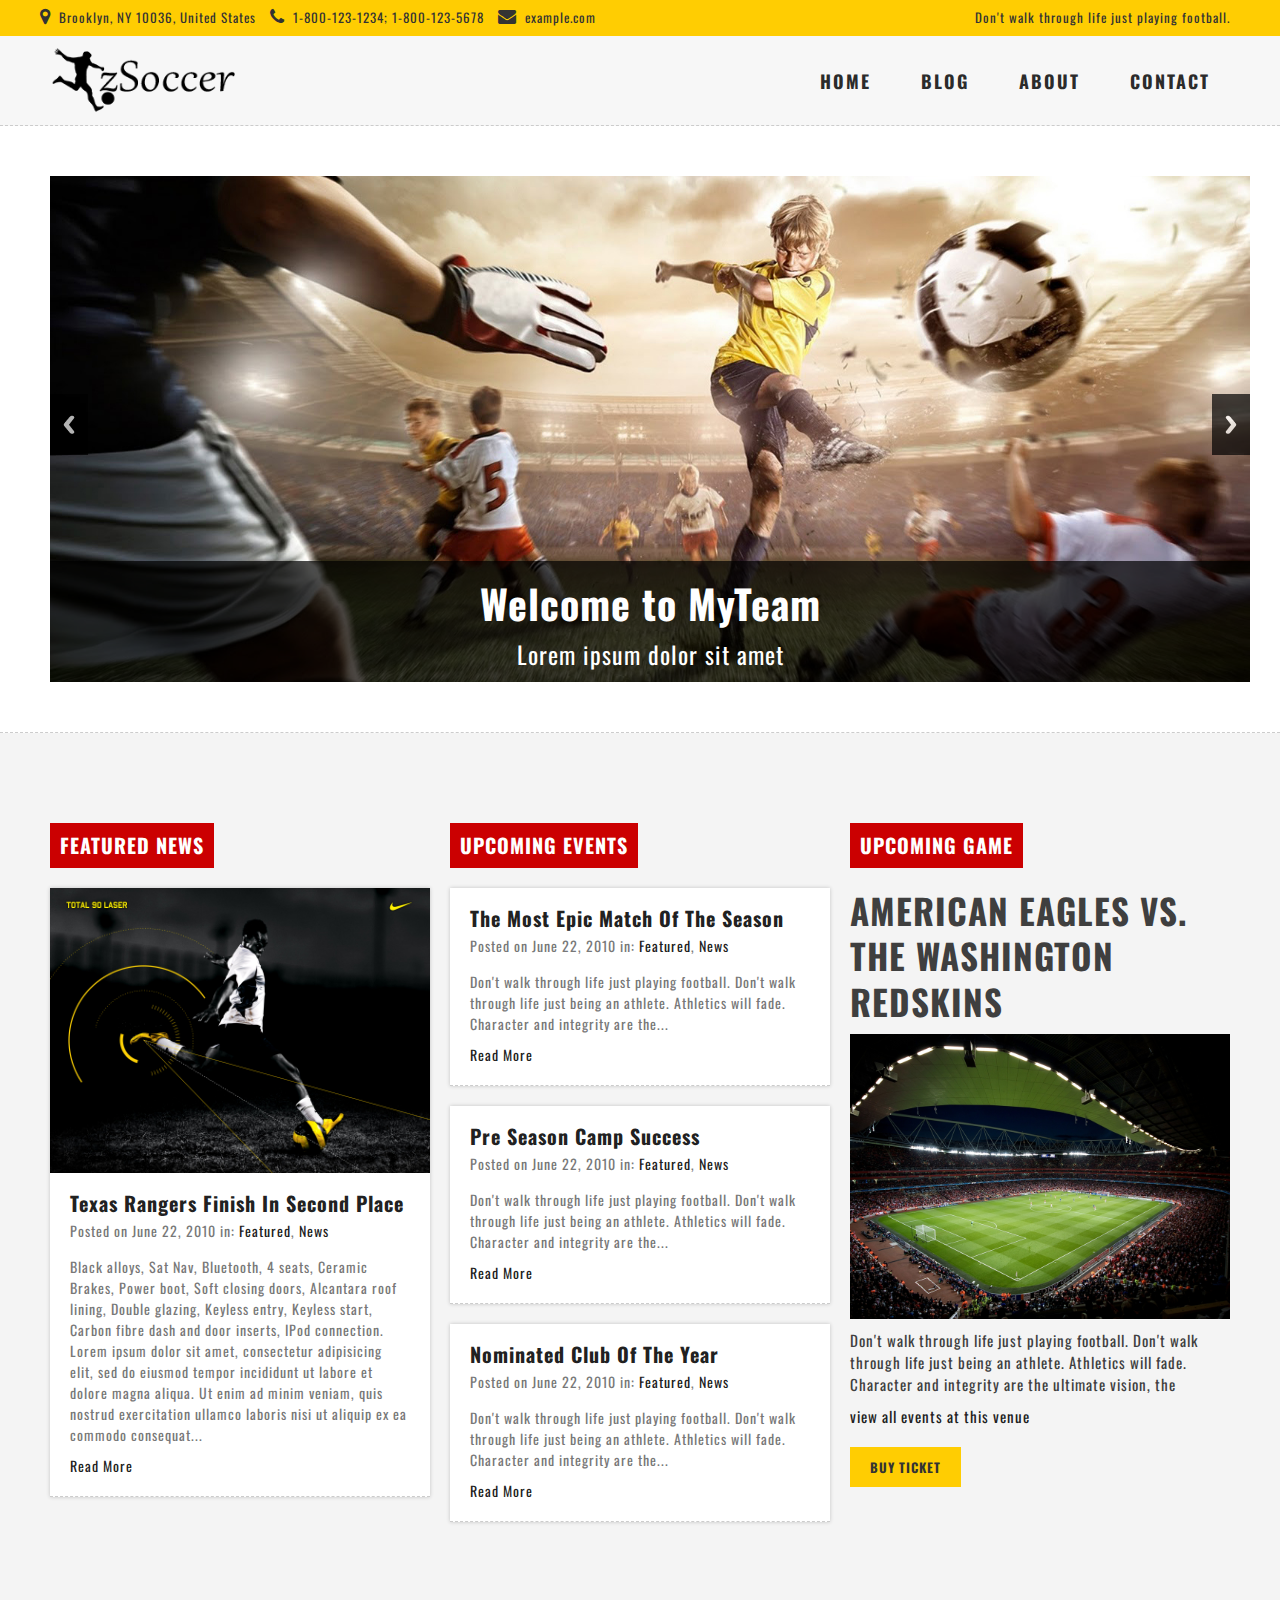
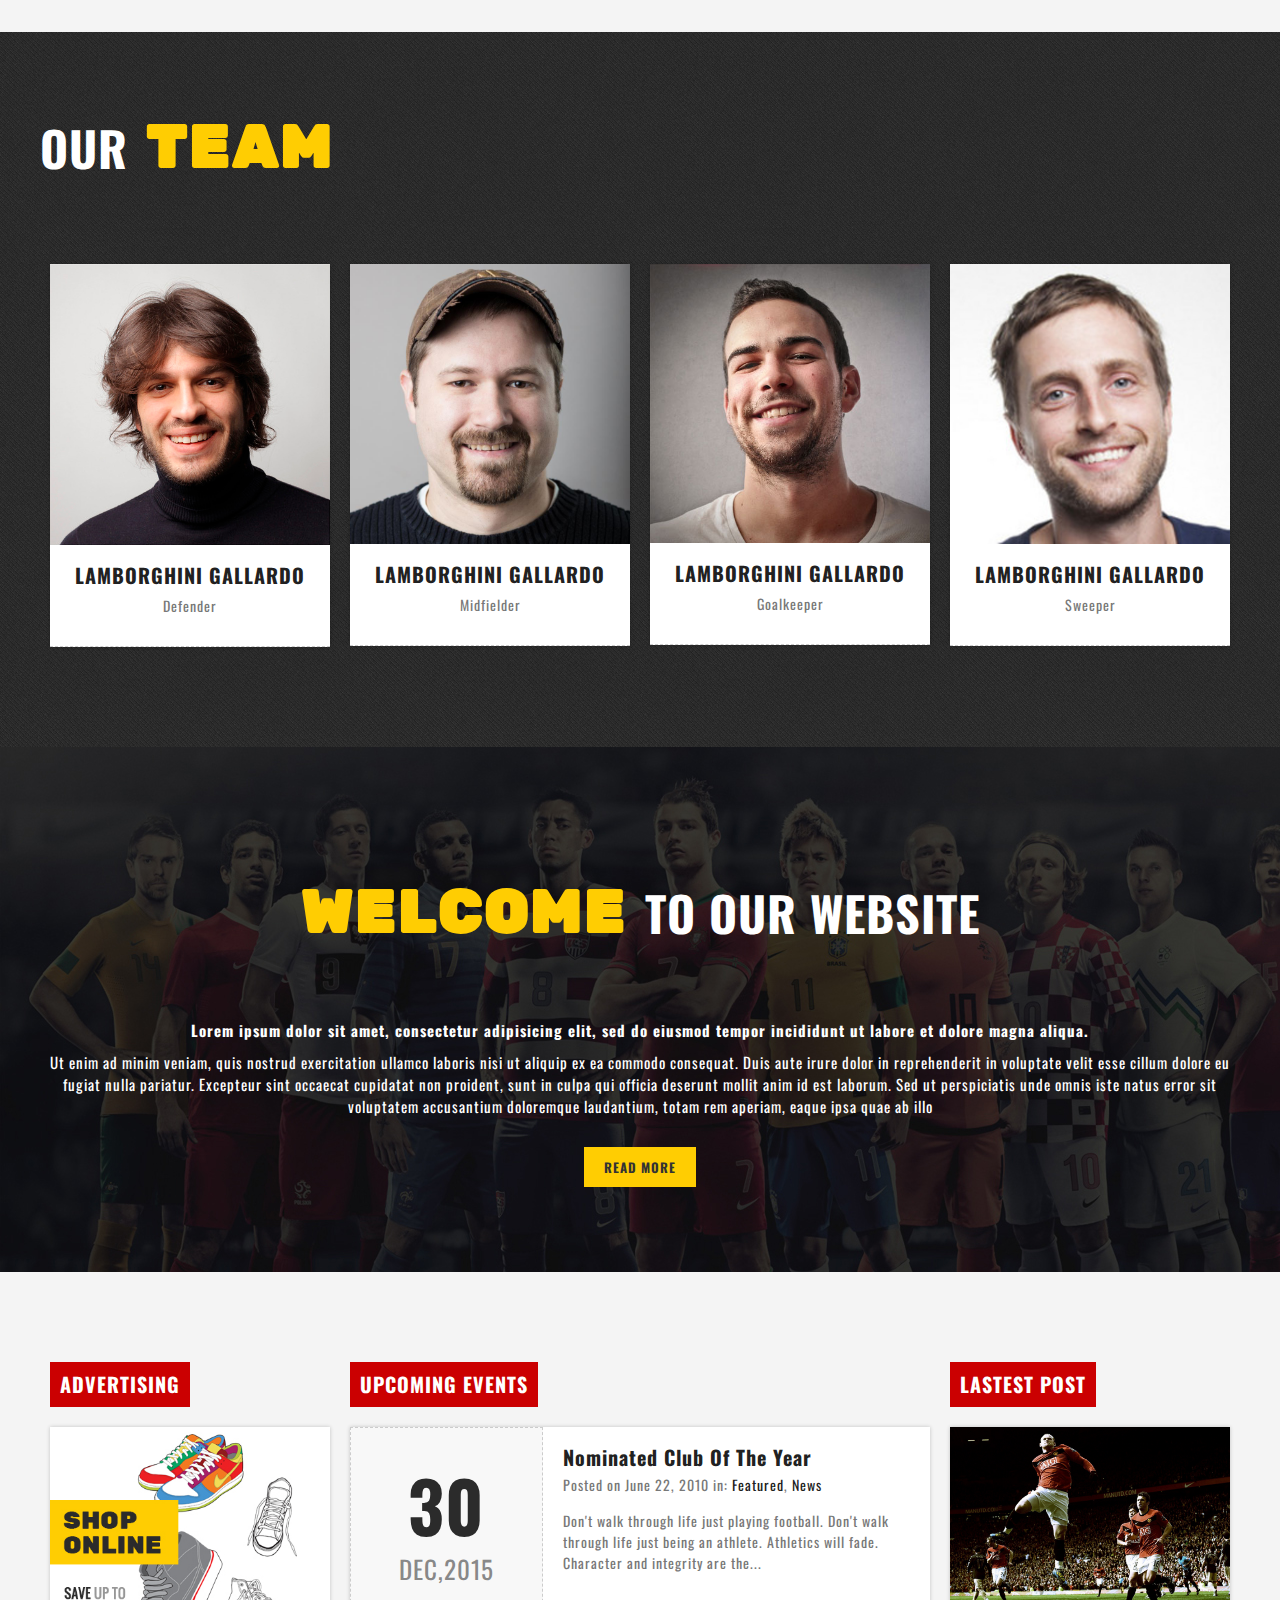
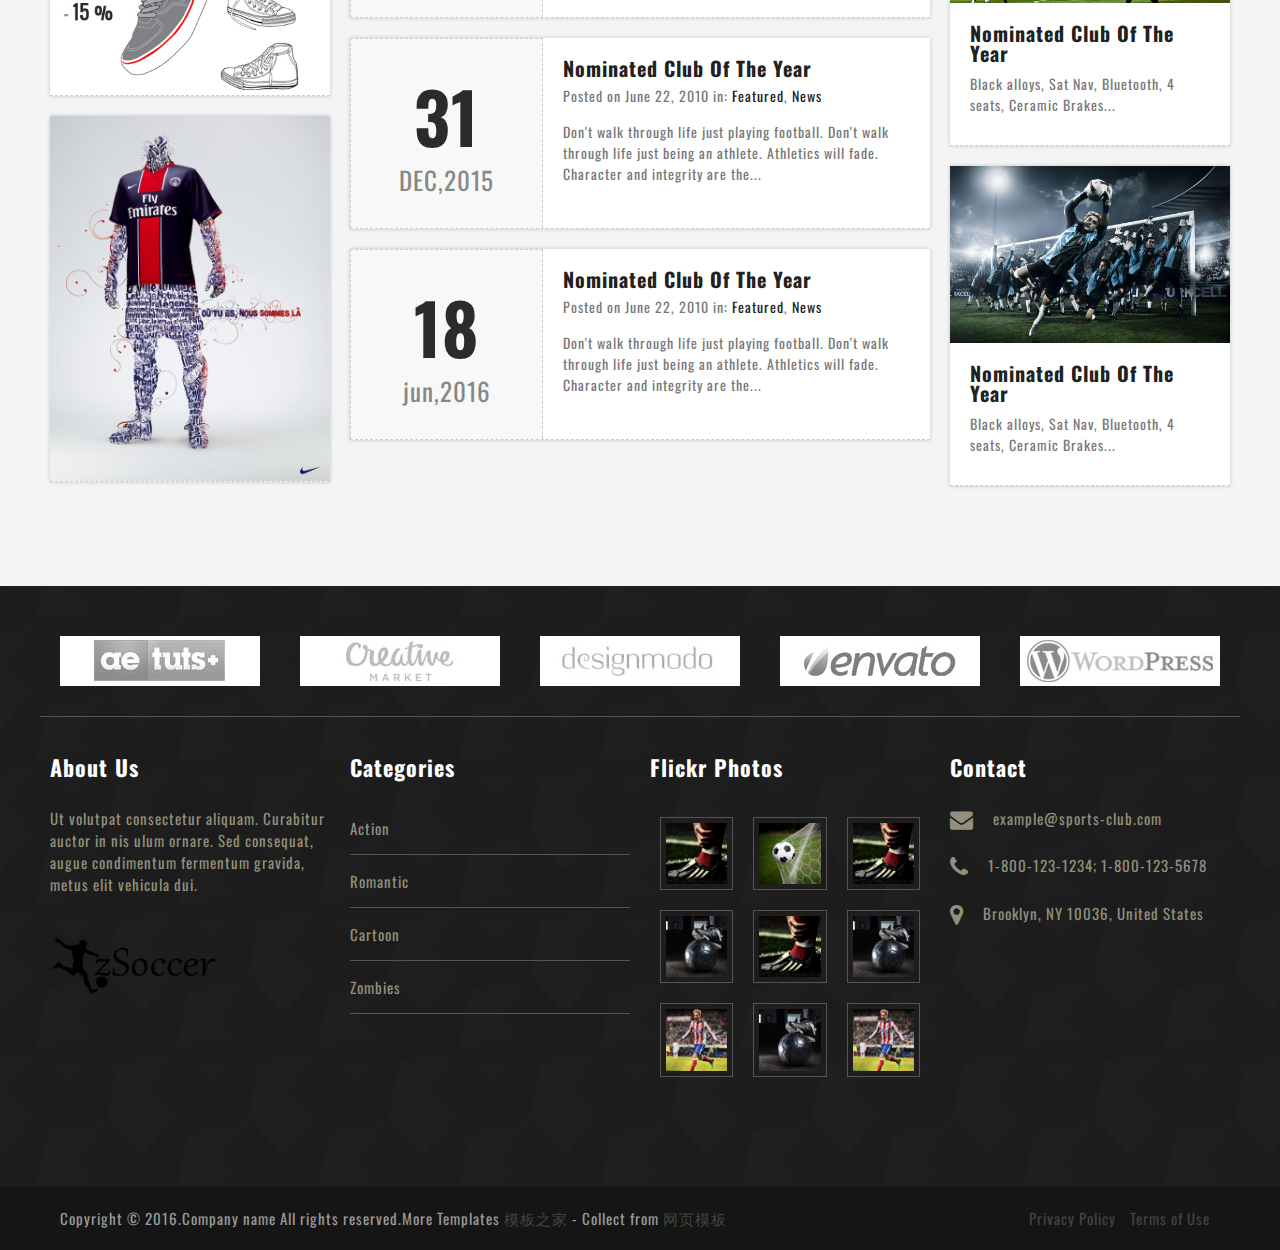
<file: index.html>
<!DOCTYPE html>
<!--[if lt IE 7 ]><html class="ie ie6" lang="en"> <![endif]-->
<!--[if IE 7 ]><html class="ie ie7" lang="en"> <![endif]-->
<!--[if IE 8 ]><html class="ie ie8" lang="en"> <![endif]-->
<!--[if (gte IE 9)|!(IE)]><!--><html lang="en"> <!--<![endif]-->
<head>

    <!-- Basic Page Needs
  ================================================== -->
	<meta charset="utf-8">
	<title>zSoccer</title>
	<meta name="description" content="">
	
	
    <!-- Mobile Specific Metas
  ================================================== -->
	<meta name="viewport" content="width=device-width, initial-scale=1, maximum-scale=1">
    
    <!-- CSS
  ================================================== -->
  	<link rel="stylesheet" href="css/zerogrid.css">
	<link rel="stylesheet" href="css/style.css">
	<link rel="stylesheet" href="css/menu.css">
	<link rel="stylesheet" href="css/responsiveslides.css">
	<link href="font-awesome/css/font-awesome.min.css" rel="stylesheet" type="text/css">
	
	<script src="js/jquery-latest.min.js"></script>
	<script src="js/script.js"></script>
    <script src="js/jquery183.min.js"></script>
    <script src="js/responsiveslides.min.js"></script>
    <script>
		// You can also use "$(window).load(function() {"
		$(function () {
		  // Slideshow 
		  $("#slider").responsiveSlides({
			auto: true,
			pager: false,
			nav: true,
			speed: 500,
			namespace: "callbacks",
			before: function () {
			  $('.events').append("<li>before event fired.</li>");
			},
			after: function () {
			  $('.events').append("<li>after event fired.</li>");
			}
		  });
		});
	</script>
	
	
	<!--[if lt IE 8]>
       <div style=' clear: both; text-align:center; position: relative;'>
         <a href="http://windows.microsoft.com/en-US/internet-explorer/products/ie/home?ocid=ie6_countdown_bannercode">
           <img src="http://storage.ie6countdown.com/assets/100/images/banners/warning_bar_0000_us.jpg" border="0" height="42" width="820" alt="You are using an outdated browser. For a faster, safer browsing experience, upgrade for free today." />
        </a>
      </div>
    <![endif]-->
    <!--[if lt IE 9]>
		<script src="js/html5.js"></script>
		<script src="js/css3-mediaqueries.js"></script>
	<![endif]-->
    
</head>
<body>
<div class="wrap-body">

<!-- /////////////////////////////////////////Top -->
<div class="top">
	<div class="zerogrid">
		<div class="row">
			<div class="f-left">
				<span><i class="fa fa-map-marker"></i> Brooklyn, NY 10036, United States </span>
				<span><i class="fa fa-phone"></i> 1-800-123-1234; 1-800-123-5678</span>
				<span><i class="fa fa-envelope"></i> example.com</span>
			</div>
			<div class="f-right">
				<span>Don't walk through life just playing football.</span>
			</div>
		</div>
	</div>
</div>

<!--////////////////////////////////////Header-->
<header>
	<div class="wrap-header zerogrid">
		<div class="row">
			<div id="cssmenu">
				<ul>
				   <li class='active'><a href="index.html">Home</a></li>
				   <li><a href="archive.html">Blog</a></li>
				   <li><a href="single.html">About</a></li>
				   <li><a href="contact.html">Contact</a></li>
				</ul>
			</div>
			<a href='index.html' class="logo"><img src="images/logo.png" /></a>
		</div>
	</div>
</header>
<div class="bg-white">
	<div class="zerogrid">
		<!-- Slideshow -->
		<div class="callbacks_container">
			<ul class="rslides" id="slider">
				<li>
					<img src="images/slideshow-image1.jpg" alt="">
					<div class="caption">
						<h1>Welcome to MyTeam</h1>
						<span >Lorem ipsum dolor sit amet</span>
					</div>
				</li>
				<li>
					<img src="images/slideshow-image2.jpg" alt="">
					<div class="caption">
						<h1>Welcome to MyTeam</h1>
						<span >Lorem ipsum dolor sit amet</span>
					</div>
				</li>
				<li>
					<img src="images/slideshow-image3.jpg" alt="">
					<div class="caption">
						<h1>Welcome to MyTeam</h1>
						<span >Lorem ipsum dolor sit amet</span>
					</div>
				</li>
			</ul>
		</div>
		<div class="clear"></div>
	</div>
</div>

<!--////////////////////////////////////Container-->
<section id="container" class="home-page">
	<div class="wrap-container clearfix">
		<div id="main-content">
			<section class="content-box box-1 box-style-1"><!--Start Box-->
				<div class="wrap-box">
					<div class="zerogrid">
						<div class="row">
							<div class="col-1-3">
								<div class="wrap-col">
									<div class="sub-title">
										<h2>FEATURED NEWS</h2>
									</div>
									<div class="item">
										<img src="images/5.jpg" />
										<div class="item-content">
											<a href="single.html"><h3>Texas Rangers Finish In Second Place</h3></a>
											<div class="info">Posted on June 22, 2010 in: <a href="#">Featured</a>, <a href="#">News</a></div>
											<p>Black alloys, Sat Nav, Bluetooth, 4 seats, Ceramic Brakes, Power boot, Soft closing doors, Alcantara roof lining, Double glazing, Keyless entry, Keyless start, Carbon fibre dash and door inserts, IPod connection. Lorem ipsum dolor sit amet, consectetur adipisicing elit, sed do eiusmod tempor incididunt ut labore et dolore magna aliqua. Ut enim ad minim veniam, quis nostrud exercitation ullamco laboris nisi ut aliquip ex ea commodo consequat...</p>
											<a href="#">Read More</a>
										</div>
									</div>
								</div>
							</div>
							<div class="col-1-3">
								<div class="wrap-col">
									<div class="sub-title">
										<h2>UPCOMING EVENTS</h2>
									</div>
									<div class="row">
										<div class="item">
											<div class="item-content">
												<a href="single.html"><h3>The Most Epic Match Of The Season</h3></a>
												<div class="info">Posted on June 22, 2010 in: <a href="#">Featured</a>, <a href="#">News</a></div>
												<p>Don't walk through life just playing football. Don't walk through life just being an athlete. Athletics will fade. Character and integrity are the...</p>
												<a href="#">Read More</a>
											</div>
										</div>
									</div>
									<div class="row">
										<div class="item">
											<div class="item-content">
												<a href="single.html"><h3>Pre Season Camp Success</h3></a>
												<div class="info">Posted on June 22, 2010 in: <a href="#">Featured</a>, <a href="#">News</a></div>
												<p>Don't walk through life just playing football. Don't walk through life just being an athlete. Athletics will fade. Character and integrity are the...</p>
												<a href="#">Read More</a>
											</div>
										</div>
									</div>
									<div class="row">
										<div class="item">
											<div class="item-content">
												<a href="single.html"><h3>Nominated Club Of The Year</h3></a>
												<div class="info">Posted on June 22, 2010 in: <a href="#">Featured</a>, <a href="#">News</a></div>
												<p>Don't walk through life just playing football. Don't walk through life just being an athlete. Athletics will fade. Character and integrity are the...</p>
												<a href="#">Read More</a>
											</div>
										</div>
									</div>
								</div>
							</div>
							<div class="col-1-3">
								<div class="wrap-col">
									<div class="sub-title">
										<h2>UPCOMING GAME</h2>
									</div>
									<h2 style="font-size: 35px;line-height: 1.3;margin-bottom: 10px;">AMERICAN EAGLES VS. THE WASHINGTON REDSKINS</h2>
									<img src="images/4.jpg" />
									<p>Don't walk through life just playing football. Don't walk through life just being an athlete. Athletics will fade. Character and integrity are the ultimate vision, the</p>
									<a href="#">view all events at this venue</a><br>
									<a href="#" class="button bt1">BUY TICKET</a>
								</div>
							</div>
						</div>
					</div>
				</div>
			</section>
			<section class="content-box box-2 box-style-3"><!--Start Box-->
				<div class="wrap-box">
					<div class="zerogrid">
						<div class="title">
							<h2><span>Our</span> Team</h2>
						</div>	
						<div class="row">
							<div class="col-1-4">
								<div class="wrap-col">
									<div class="item t-center">
										<div class="item-container">
											<a href="single.html">
												<div class="item-caption">
													<div class="item-caption-inner">
														<div class="item-caption-inner1">
															<span class="user-social"><i class="fa fa-facebook"></i><i class="fa fa-twitter"></i><i class="fa fa-google-plus"></i><i class="fa fa-pinterest"></i></span>
														</div>
													</div>
												</div>
												<img src="images/user1.jpg" />
											</a>
										</div>
										<div class="item-content">
											<a href="single.html"><h3>LAMBORGHINI GALLARDO</h3></a>
											<p>Defender</p>
										</div>
									</div>
								</div>
							</div>
							<div class="col-1-4">
								<div class="wrap-col">
									<div class="item t-center">
										<div class="item-container">
											<a href="single.html">
												<div class="item-caption">
													<div class="item-caption-inner">
														<div class="item-caption-inner1">
															<span class="user-social"><i class="fa fa-facebook"></i><i class="fa fa-twitter"></i><i class="fa fa-google-plus"></i><i class="fa fa-pinterest"></i></span>
														</div>
													</div>
												</div>
												<img src="images/user2.jpg" />
											</a>
										</div>
										<div class="item-content">
											<a href="single.html"><h3>LAMBORGHINI GALLARDO</h3></a>
											<p>Midfielder</p>
										</div>
									</div>
								</div>
							</div>
							<div class="col-1-4">
								<div class="wrap-col">
									<div class="item t-center">
										<div class="item-container">
											<a href="single.html">
												<div class="item-caption">
													<div class="item-caption-inner">
														<div class="item-caption-inner1">
															<span class="user-social"><i class="fa fa-facebook"></i><i class="fa fa-twitter"></i><i class="fa fa-google-plus"></i><i class="fa fa-pinterest"></i></span>
														</div>
													</div>
												</div>
												<img src="images/user3.jpg" />
											</a>
										</div>
										<div class="item-content">
											<a href="single.html"><h3>LAMBORGHINI GALLARDO</h3></a>
											<p>Goalkeeper</p>
										</div>
									</div>
								</div>
							</div>
							<div class="col-1-4">
								<div class="wrap-col">
									<div class="item t-center">
										<div class="item-container">
											<a href="single.html">
												<div class="item-caption">
													<div class="item-caption-inner">
														<div class="item-caption-inner1">
															<span class="user-social"><i class="fa fa-facebook"></i><i class="fa fa-twitter"></i><i class="fa fa-google-plus"></i><i class="fa fa-pinterest"></i></span>
														</div>
													</div>
												</div>
												<img src="images/user4.jpg" />
											</a>
										</div>
										<div class="item-content">
											<a href="single.html"><h3>LAMBORGHINI GALLARDO</h3></a>
											<p>Sweeper</p>
										</div>
									</div>
								</div>
							</div>
						</div>
					</div>
				</div>
			</section>
			<section class="content-box box-3 box-style-2"><!--Start Box-->
				<div class="wrap-box t-center">
					<div class="zerogrid">
						<div class="title">
							<h2>WELCOME <span>To Our Website</span></h2>
						</div>	
						<strong>Lorem ipsum dolor sit amet, consectetur adipisicing elit, sed do eiusmod tempor incididunt ut labore et dolore magna aliqua.</strong>
						<p>Ut enim ad minim veniam, quis nostrud exercitation ullamco laboris nisi ut aliquip ex ea commodo consequat. Duis aute irure dolor in reprehenderit in voluptate velit esse cillum dolore eu fugiat nulla pariatur. Excepteur sint occaecat cupidatat non proident, sunt in culpa qui officia deserunt mollit anim id est laborum. Sed ut perspiciatis unde omnis iste natus error sit voluptatem accusantium doloremque laudantium, totam rem aperiam, eaque ipsa quae ab illo</p>
						<a href="#" class="button bt1">Read More</a>
					</div>
				</div>
			</section>
			<section class="content-box box-4 box-style-1"><!--Start Box-->
				<div class="wrap-box" >
					<div class="zerogrid">
						<div class="row">
							<div class="col-1-4">
								<div class="wrap-col">
									<div class="sub-title">
										<h2>ADVERTISING</h2>
									</div>
									<div class="item">
										<img src="images/banner.jpg" />
									</div>
									<div class="item">
										<img src="images/banner2.jpg" />
									</div>
								</div>
							</div>
							<div class="col-2-4">
								<div class="wrap-col">
									<div class="sub-title">
										<h2>UPCOMING EVENTS</h2>
									</div>
									<div class="row">
										<div class="item">
											<div class="col-1-3">
												<div class="item-date-box">
													<div class="item-caption-inner">
														<div class="item-caption-inner1">
															<h3>30</h3>
															<span>DEC,2015</span>
														</div>
													</div>
												</div>
											</div>
											<div class="col-2-3">
												<div class="item-content">
													<a href="single.html"><h3>Nominated Club Of The Year</h3></a>
													<div class="info">Posted on June 22, 2010 in: <a href="#">Featured</a>, <a href="#">News</a></div>
													<p>Don't walk through life just playing football. Don't walk through life just being an athlete. Athletics will fade. Character and integrity are the...</p>
												</div>
											</div>
											<div class="clear"></div>
										</div>
									</div>
									<div class="row">
										<div class="item">
											<div class="col-1-3">
												<div class="item-date-box">
													<div class="item-caption-inner">
														<div class="item-caption-inner1">
															<h3>31</h3>
															<span>DEC,2015</span>
														</div>
													</div>
												</div>
											</div>
											<div class="col-2-3">
												<div class="item-content">
													<a href="single.html"><h3>Nominated Club Of The Year</h3></a>
													<div class="info">Posted on June 22, 2010 in: <a href="#">Featured</a>, <a href="#">News</a></div>
													<p>Don't walk through life just playing football. Don't walk through life just being an athlete. Athletics will fade. Character and integrity are the...</p>
												</div>
											</div>
											<div class="clear"></div>
										</div>
									</div>
									<div class="row">
										<div class="item">
											<div class="col-1-3">
												<div class="item-date-box">
													<div class="item-caption-inner">
														<div class="item-caption-inner1">
															<h3>18</h3>
															<span>jun,2016</span>
														</div>
													</div>
												</div>
											</div>
											<div class="col-2-3">
												<div class="item-content">
													<a href="single.html"><h3>Nominated Club Of The Year</h3></a>
													<div class="info">Posted on June 22, 2010 in: <a href="#">Featured</a>, <a href="#">News</a></div>
													<p>Don't walk through life just playing football. Don't walk through life just being an athlete. Athletics will fade. Character and integrity are the...</p>
												</div>
											</div>
											<div class="clear"></div>
										</div>
									</div>
								</div>
							</div>
							<div class="col-1-4">
								<div class="wrap-col">
									<div class="sub-title">
										<h2>LASTEST POST</h2>
									</div>
									<div class="item">
										<img src="images/2.jpg" />
										<div class="item-content">
											<a href="single.html"><h3>Nominated Club Of The Year</h3></a>
											<p>Black alloys, Sat Nav, Bluetooth, 4 seats, Ceramic Brakes...</p>
										</div>
									</div>
									<div class="item">
										<img src="images/3.jpg" />
										<div class="item-content">
											<a href="single.html"><h3>Nominated Club Of The Year</h3></a>
											<p>Black alloys, Sat Nav, Bluetooth, 4 seats, Ceramic Brakes...</p>
										</div>
									</div>
								</div>
							</div>
						</div>
					</div>
				</div>
			</section>
		</div>
	</div>
</section>

<!--////////////////////////////////////Footer-->
<footer>
	<div class="zerogrid top-footer">
		<div class="row">
			<div class="col-1-5">
				<a href="#"><img src="images/15.jpg" /></a>
			</div>
			<div class="col-1-5">
				<a href="#"><img src="images/16.jpg" /></a>
			</div>
			<div class="col-1-5">
				<a href="#"><img src="images/17.jpg" /></a>
			</div>
			<div class="col-1-5">
				<a href="#"><img src="images/18.jpg" /></a>
			</div>
			<div class="col-1-5">
				<a href="#"><img src="images/19.jpg" /></a>
			</div>
		</div>
	</div>
	<div class="zerogrid wrap-footer">
		<div class="row">
			<div class="col-1-4 col-footer-1">
				<div class="wrap-col">
					<h3>About Us</h3>
					<p>Ut volutpat consectetur aliquam. Curabitur auctor in nis ulum ornare. Sed consequat, augue condimentum fermentum gravida, metus elit vehicula dui.</p>
					<a href="index.html" class="logo"><img src="images/logo.png" /></a>
				</div>
			</div>
			<div class="col-1-4 col-footer-2">
				<div class="wrap-col">
					<h3>Categories</h3>
					<ul>
						<li><a href="#">Action</a></li>
						<li><a href="#">Romantic</a></li>
						<li><a href="#">Cartoon</a></li>
						<li><a href="#">Zombies</a></li>
					</ul>
				</div>
			</div>
			<div class="col-1-4 col-footer-3">
				<div class="wrap-col">
					<h3>Flickr Photos</h3>
					<div class="row">
						<div class="col-1-3">
							<div class="wrap-col">
								<a href="#"><img src="images/6.jpg" /></a>
								<a href="#"><img src="images/7.jpg" /></a>
								<a href="#"><img src="images/8.jpg" /></a>
							</div>
						</div>
						<div class="col-1-3">
							<div class="wrap-col">
								<a href="#"><img src="images/9.jpg" /></a>
								<a href="#"><img src="images/6.jpg" /></a>
								<a href="#"><img src="images/7.jpg" /></a>
							</div>
						</div>
						<div class="col-1-3">
							<div class="wrap-col">
								<a href="#"><img src="images/6.jpg" /></a>
								<a href="#"><img src="images/7.jpg" /></a>
								<a href="#"><img src="images/8.jpg" /></a>
							</div>
						</div>
					</div>
				</div>
			</div>
			<div class="col-1-4 col-footer-4">
				<div class="wrap-col">
					<h3>Contact</h3>
					<span><i class="fa fa-envelope"></i> example@sports-club.com</span>
					<span><i class="fa fa-phone"></i> 1-800-123-1234; 1-800-123-5678</span>
					<span><i class="fa fa-map-marker"></i> Brooklyn, NY 10036, United States</span>
				</div>
			</div>
		</div>
	</div>
</footer>
<div class="copyright">
	<div class="zerogrid wrapper">
		Copyright &copy; 2016.Company name All rights reserved.More Templates <a href="http://www.cssmoban.com/" target="_blank" title="模板之家">模板之家</a> - Collect from <a href="http://www.cssmoban.com/" title="网页模板" target="_blank">网页模板</a>
		<ul class="quick-link">
			<li><a href="#">Privacy Policy</a></li>
			<li><a href="#">Terms of Use</a></li>
		</ul>
	</div>
</div>

</div>
</body></html>
</file>
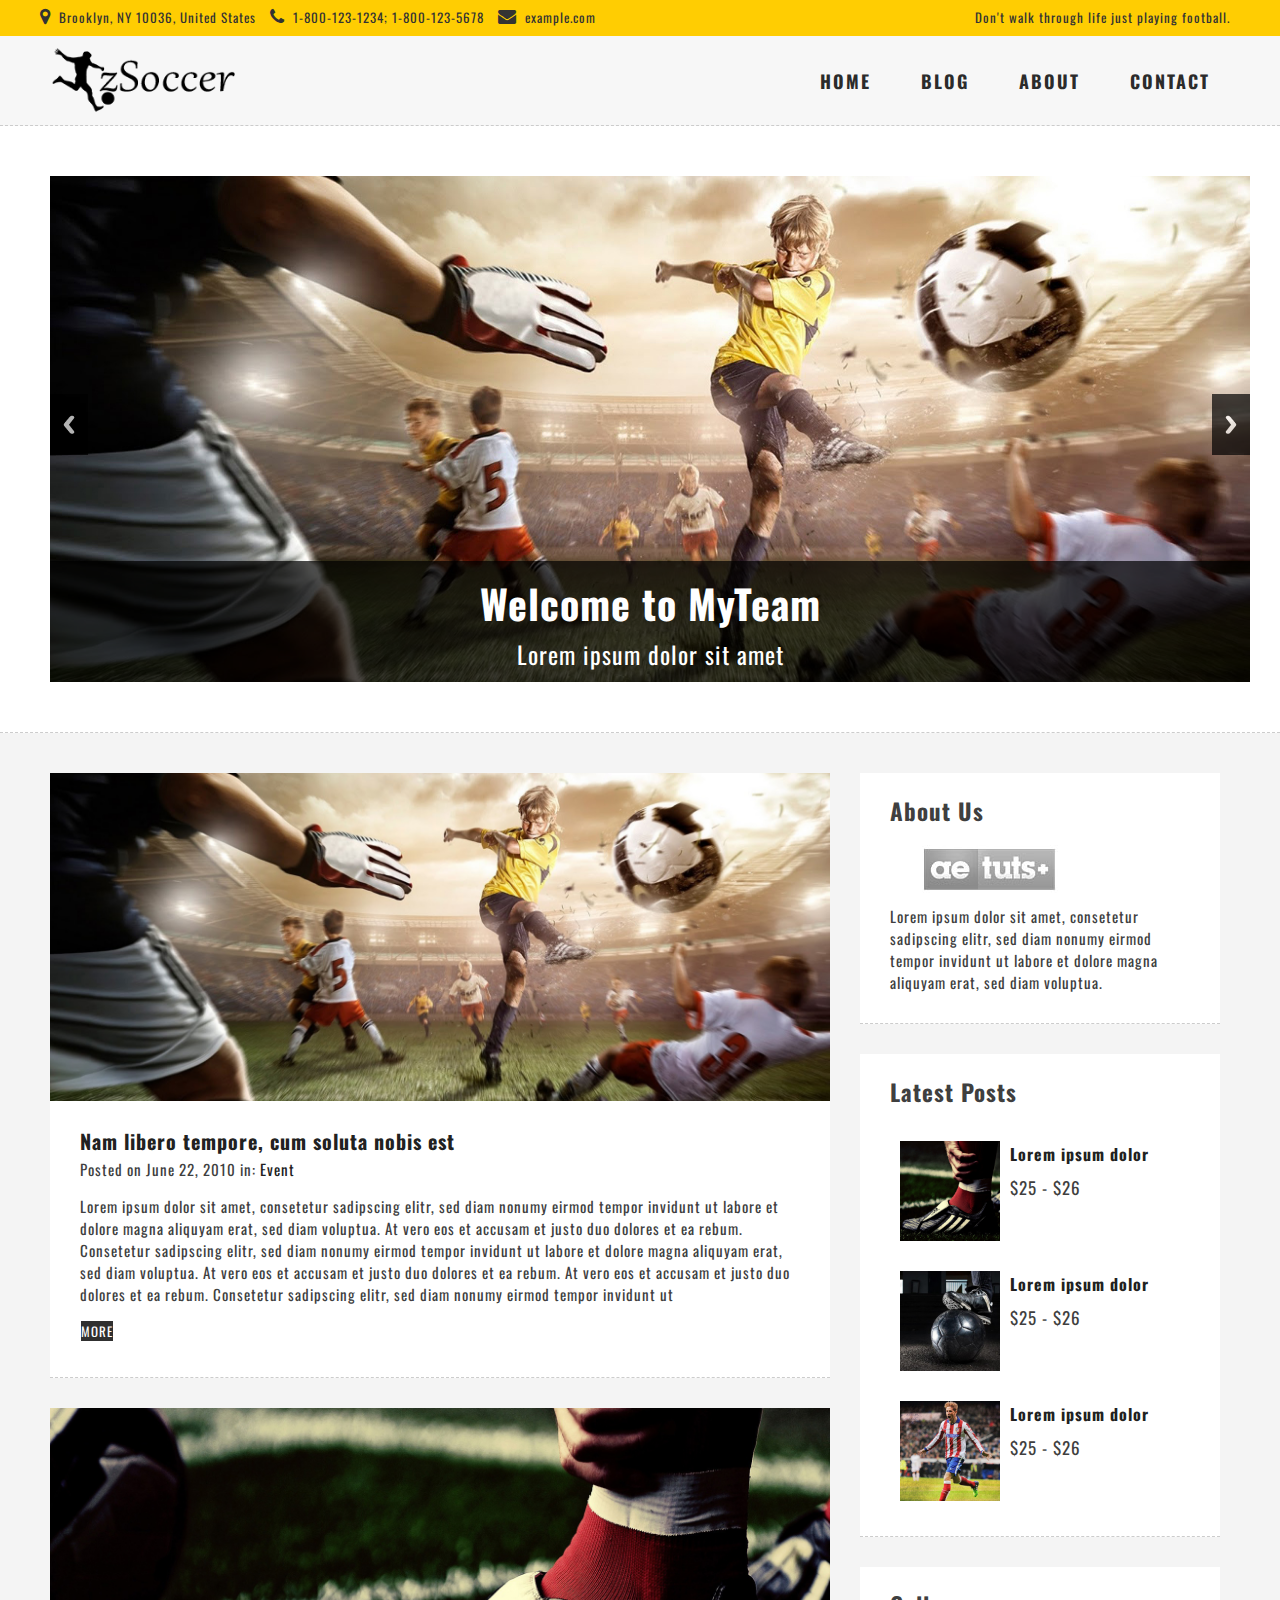
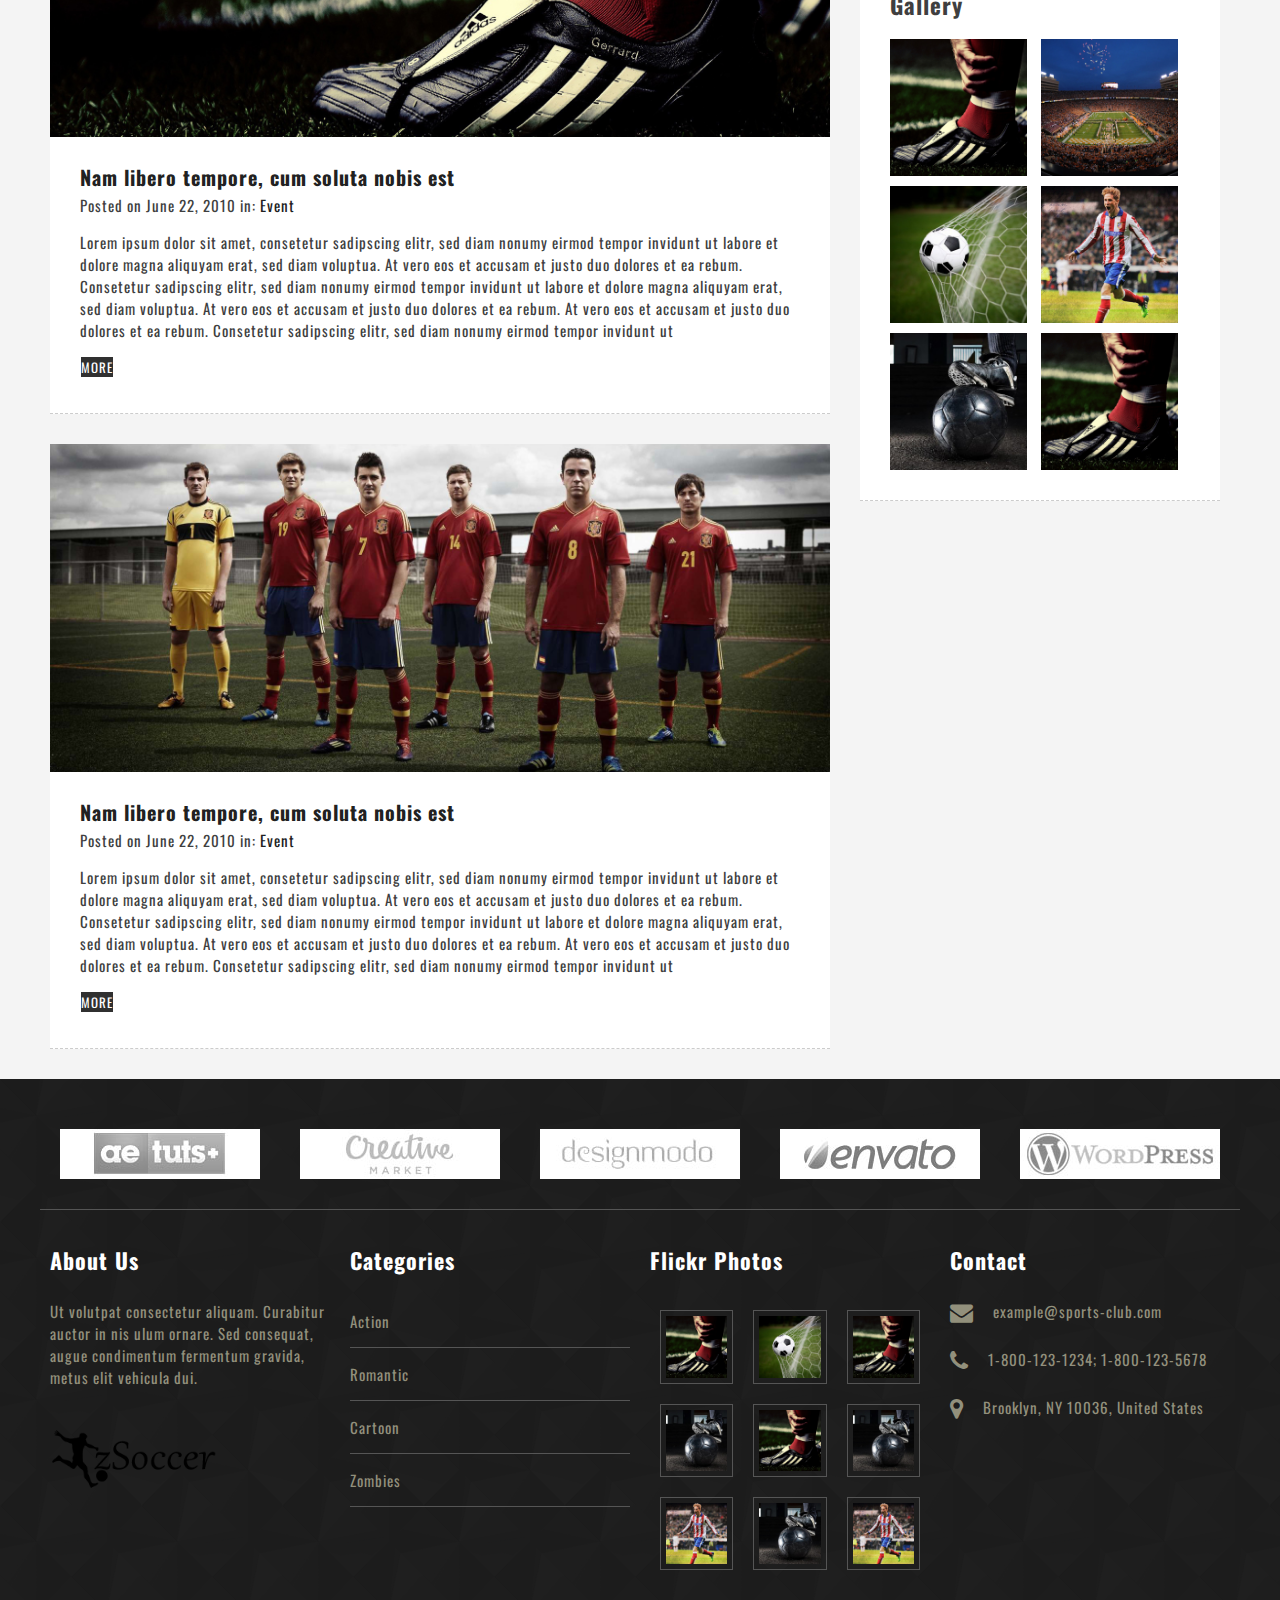
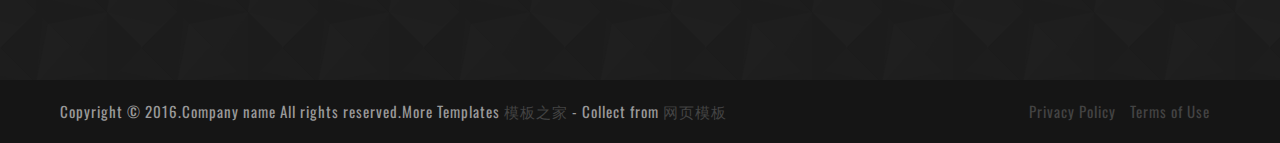
<file: archive.html>
<!DOCTYPE html>
<!--[if lt IE 7 ]><html class="ie ie6" lang="en"> <![endif]-->
<!--[if IE 7 ]><html class="ie ie7" lang="en"> <![endif]-->
<!--[if IE 8 ]><html class="ie ie8" lang="en"> <![endif]-->
<!--[if (gte IE 9)|!(IE)]><!--><html lang="en"> <!--<![endif]-->
<head>

    <!-- Basic Page Needs
  ================================================== -->
	<meta charset="utf-8">
	<title>zSoccer</title>
	<meta name="description" content="">
	
	
    <!-- Mobile Specific Metas
  ================================================== -->
	<meta name="viewport" content="width=device-width, initial-scale=1, maximum-scale=1">
    
    <!-- CSS
  ================================================== -->
  	<link rel="stylesheet" href="css/zerogrid.css">
	<link rel="stylesheet" href="css/style.css">
	<link rel="stylesheet" href="css/menu.css">
	<link rel="stylesheet" href="css/responsiveslides.css">
	<link href="font-awesome/css/font-awesome.min.css" rel="stylesheet" type="text/css">
	
	<script src="js/jquery-latest.min.js"></script>
	<script src="js/script.js"></script>
    <script src="js/jquery183.min.js"></script>
    <script src="js/responsiveslides.min.js"></script>
    <script>
		// You can also use "$(window).load(function() {"
		$(function () {
		  // Slideshow 
		  $("#slider").responsiveSlides({
			auto: true,
			pager: false,
			nav: true,
			speed: 500,
			namespace: "callbacks",
			before: function () {
			  $('.events').append("<li>before event fired.</li>");
			},
			after: function () {
			  $('.events').append("<li>after event fired.</li>");
			}
		  });
		});
	</script>
	
	
	<!--[if lt IE 8]>
       <div style=' clear: both; text-align:center; position: relative;'>
         <a href="http://windows.microsoft.com/en-US/internet-explorer/products/ie/home?ocid=ie6_countdown_bannercode">
           <img src="http://storage.ie6countdown.com/assets/100/images/banners/warning_bar_0000_us.jpg" border="0" height="42" width="820" alt="You are using an outdated browser. For a faster, safer browsing experience, upgrade for free today." />
        </a>
      </div>
    <![endif]-->
    <!--[if lt IE 9]>
		<script src="js/html5.js"></script>
		<script src="js/css3-mediaqueries.js"></script>
	<![endif]-->
    
</head>
<body>
<div class="wrap-body">

<!-- /////////////////////////////////////////Top -->
<div class="top">
	<div class="zerogrid">
		<div class="row">
			<div class="f-left">
				<span><i class="fa fa-map-marker"></i> Brooklyn, NY 10036, United States </span>
				<span><i class="fa fa-phone"></i> 1-800-123-1234; 1-800-123-5678</span>
				<span><i class="fa fa-envelope"></i> example.com</span>
			</div>
			<div class="f-right">
				<span>Don't walk through life just playing football.</span>
			</div>
		</div>
	</div>
</div>

<!--////////////////////////////////////Header-->
<header>
	<div class="wrap-header zerogrid">
		<div class="row">
			<div id="cssmenu">
				<ul>
				   <li class='active'><a href="index.html">Home</a></li>
				   <li><a href="archive.html">Blog</a></li>
				   <li><a href="single.html">About</a></li>
				   <li><a href="contact.html">Contact</a></li>
				</ul>
			</div>
			<a href='index.html' class="logo"><img src="images/logo.png" /></a>
		</div>
	</div>
</header>
<div class="bg-white">
	<div class="zerogrid">
		<!-- Slideshow -->
		<div class="callbacks_container">
			<ul class="rslides" id="slider">
				<li>
					<img src="images/slideshow-image1.jpg" alt="">
					<div class="caption">
						<h1>Welcome to MyTeam</h1>
						<span >Lorem ipsum dolor sit amet</span>
					</div>
				</li>
				<li>
					<img src="images/slideshow-image2.jpg" alt="">
					<div class="caption">
						<h1>Welcome to MyTeam</h1>
						<span >Lorem ipsum dolor sit amet</span>
					</div>
				</li>
				<li>
					<img src="images/slideshow-image3.jpg" alt="">
					<div class="caption">
						<h1>Welcome to MyTeam</h1>
						<span >Lorem ipsum dolor sit amet</span>
					</div>
				</li>
			</ul>
		</div>
		<div class="clear"></div>
	</div>
</div>

<!--////////////////////////////////////Container-->
<section id="container" class="sub-page">
	<div class="wrap-container zerogrid">
		<div id="main-content" class="col-2-3">
			<div class="wrap-col">
				<div class="wrap-content">
					<article>
						<div class="art-header">
							
							<img src="images/slideshow-image1.jpg" />
						</div>
						<div class="art-content">
							<a href="#"><h3>Nam libero tempore, cum soluta nobis est </h3></a>
							<div class="info">Posted on June 22, 2010 in: <a href="#">Event</a></div>
							<p>Lorem ipsum dolor sit amet, consetetur sadipscing elitr, sed diam nonumy eirmod tempor invidunt ut labore et dolore magna aliquyam erat, sed diam voluptua. At vero eos et accusam et justo duo dolores et ea rebum. Consetetur sadipscing elitr, sed diam nonumy eirmod tempor invidunt ut labore et dolore magna aliquyam erat, sed diam voluptua. At vero eos et accusam et justo duo dolores et ea rebum. At vero eos et accusam et justo duo dolores et ea rebum. Consetetur sadipscing elitr, sed diam nonumy eirmod tempor invidunt ut </p>
							<a class="button button02" href="#">MORE</a>
						</div>
					</article>
					<article>
						<div class="art-header">
							
							<img src="images/slideshow-image2.jpg" />
						</div>
						<div class="art-content">
							<a href="#"><h3>Nam libero tempore, cum soluta nobis est </h3></a>
							<div class="info">Posted on June 22, 2010 in: <a href="#">Event</a></div>
							<p>Lorem ipsum dolor sit amet, consetetur sadipscing elitr, sed diam nonumy eirmod tempor invidunt ut labore et dolore magna aliquyam erat, sed diam voluptua. At vero eos et accusam et justo duo dolores et ea rebum. Consetetur sadipscing elitr, sed diam nonumy eirmod tempor invidunt ut labore et dolore magna aliquyam erat, sed diam voluptua. At vero eos et accusam et justo duo dolores et ea rebum. At vero eos et accusam et justo duo dolores et ea rebum. Consetetur sadipscing elitr, sed diam nonumy eirmod tempor invidunt ut </p>
							<a class="button button02" href="#">MORE</a>
						</div>
					</article>
					<article>
						<div class="art-header">
							
							<img src="images/slideshow-image3.jpg" />
						</div>
						<div class="art-content">
							<a href="#"><h3>Nam libero tempore, cum soluta nobis est </h3></a>
							<div class="info">Posted on June 22, 2010 in: <a href="#">Event</a></div>
							<p>Lorem ipsum dolor sit amet, consetetur sadipscing elitr, sed diam nonumy eirmod tempor invidunt ut labore et dolore magna aliquyam erat, sed diam voluptua. At vero eos et accusam et justo duo dolores et ea rebum. Consetetur sadipscing elitr, sed diam nonumy eirmod tempor invidunt ut labore et dolore magna aliquyam erat, sed diam voluptua. At vero eos et accusam et justo duo dolores et ea rebum. At vero eos et accusam et justo duo dolores et ea rebum. Consetetur sadipscing elitr, sed diam nonumy eirmod tempor invidunt ut </p>
							<a class="button button02" href="#">MORE</a>
						</div>
					</article>
				</div>
			</div>
		</div>
		<div id="sidebar" class="col-1-3">
			<div class="wrap-col">
				<div class="wrap-sidebar">
					<!---- Start Widget ---->
					<div class="widget wid-about">
						<div class="wid-header">
							<h5>About Us</h5>
						</div>
						<div class="wid-content">
							<img src="images/15.jpg"/>
							<p>Lorem ipsum dolor sit amet, consetetur sadipscing elitr, sed diam nonumy eirmod tempor invidunt ut labore et dolore magna aliquyam erat, sed diam voluptua.</p>
						</div>
					</div>
					<!---- Start Widget ---->
					<div class="widget wid-post">
						<div class="wid-header">
							<h5>Latest Posts</h5>
						</div>
						<div class="wid-content">
							<div class="post">
								<a href="#"><img src="images/6.jpg"/></a>
								<div class="wrapper">
								  <h5><a href="#">Lorem ipsum dolor</a></h5>
								   <span>$25 - $26</span>
								</div>
							</div>
							<div class="post">
								<a href="#"><img src="images/7.jpg"/></a>
								<div class="wrapper">
								  <h5><a href="#">Lorem ipsum dolor</a></h5>
								  <span>$25 - $26</span>
								</div>
							</div>
							<div class="post">
								<a href="#"><img src="images/8.jpg"/></a>
								<div class="wrapper">
								  <h5><a href="#">Lorem ipsum dolor</a></h5>
								   <span>$25 - $26</span>
								</div>
							</div>
						</div>
					</div>
					<!---- Start Widget ---->
					<div class="widget wid-gallery">
						<div class="wid-header">
							<h5>Gallery</h5>
						</div>
						<div class="wid-content">
							<a href="#"><img src="images/6.jpg"></a>
							<a href="#"><img src="images/10.jpg"></a>
							<a href="#"><img src="images/9.jpg"></a>
							<a href="#"><img src="images/8.jpg"></a>
							<a href="#"><img src="images/7.jpg"></a>
							<a href="#"><img src="images/6.jpg"></a>
						</div>
					</div>
				</div>
			</div>
		</div>
	</div>
</section>

<!--////////////////////////////////////Footer-->
<footer>
	<div class="zerogrid top-footer">
		<div class="row">
			<div class="col-1-5">
				<a href="#"><img src="images/15.jpg" /></a>
			</div>
			<div class="col-1-5">
				<a href="#"><img src="images/16.jpg" /></a>
			</div>
			<div class="col-1-5">
				<a href="#"><img src="images/17.jpg" /></a>
			</div>
			<div class="col-1-5">
				<a href="#"><img src="images/18.jpg" /></a>
			</div>
			<div class="col-1-5">
				<a href="#"><img src="images/19.jpg" /></a>
			</div>
		</div>
	</div>
	<div class="zerogrid wrap-footer">
		<div class="row">
			<div class="col-1-4 col-footer-1">
				<div class="wrap-col">
					<h3>About Us</h3>
					<p>Ut volutpat consectetur aliquam. Curabitur auctor in nis ulum ornare. Sed consequat, augue condimentum fermentum gravida, metus elit vehicula dui.</p>
					<a href="index.html" class="logo"><img src="images/logo.png" /></a>
				</div>
			</div>
			<div class="col-1-4 col-footer-2">
				<div class="wrap-col">
					<h3>Categories</h3>
					<ul>
						<li><a href="#">Action</a></li>
						<li><a href="#">Romantic</a></li>
						<li><a href="#">Cartoon</a></li>
						<li><a href="#">Zombies</a></li>
					</ul>
				</div>
			</div>
			<div class="col-1-4 col-footer-3">
				<div class="wrap-col">
					<h3>Flickr Photos</h3>
					<div class="row">
						<div class="col-1-3">
							<div class="wrap-col">
								<a href="#"><img src="images/6.jpg" /></a>
								<a href="#"><img src="images/7.jpg" /></a>
								<a href="#"><img src="images/8.jpg" /></a>
							</div>
						</div>
						<div class="col-1-3">
							<div class="wrap-col">
								<a href="#"><img src="images/9.jpg" /></a>
								<a href="#"><img src="images/6.jpg" /></a>
								<a href="#"><img src="images/7.jpg" /></a>
							</div>
						</div>
						<div class="col-1-3">
							<div class="wrap-col">
								<a href="#"><img src="images/6.jpg" /></a>
								<a href="#"><img src="images/7.jpg" /></a>
								<a href="#"><img src="images/8.jpg" /></a>
							</div>
						</div>
					</div>
				</div>
			</div>
			<div class="col-1-4 col-footer-4">
				<div class="wrap-col">
					<h3>Contact</h3>
					<span><i class="fa fa-envelope"></i> example@sports-club.com</span>
					<span><i class="fa fa-phone"></i> 1-800-123-1234; 1-800-123-5678</span>
					<span><i class="fa fa-map-marker"></i> Brooklyn, NY 10036, United States</span>
				</div>
			</div>
		</div>
	</div>
</footer>
<div class="copyright">
	<div class="zerogrid wrapper">
		Copyright &copy; 2016.Company name All rights reserved.More Templates <a href="http://www.cssmoban.com/" target="_blank" title="模板之家">模板之家</a> - Collect from <a href="http://www.cssmoban.com/" title="网页模板" target="_blank">网页模板</a>
		<ul class="quick-link f-right">
			<li><a href="#">Privacy Policy</a></li>
			<li><a href="#">Terms of Use</a></li>
		</ul>
	</div>
</div>

</div>
</body></html>
</file>
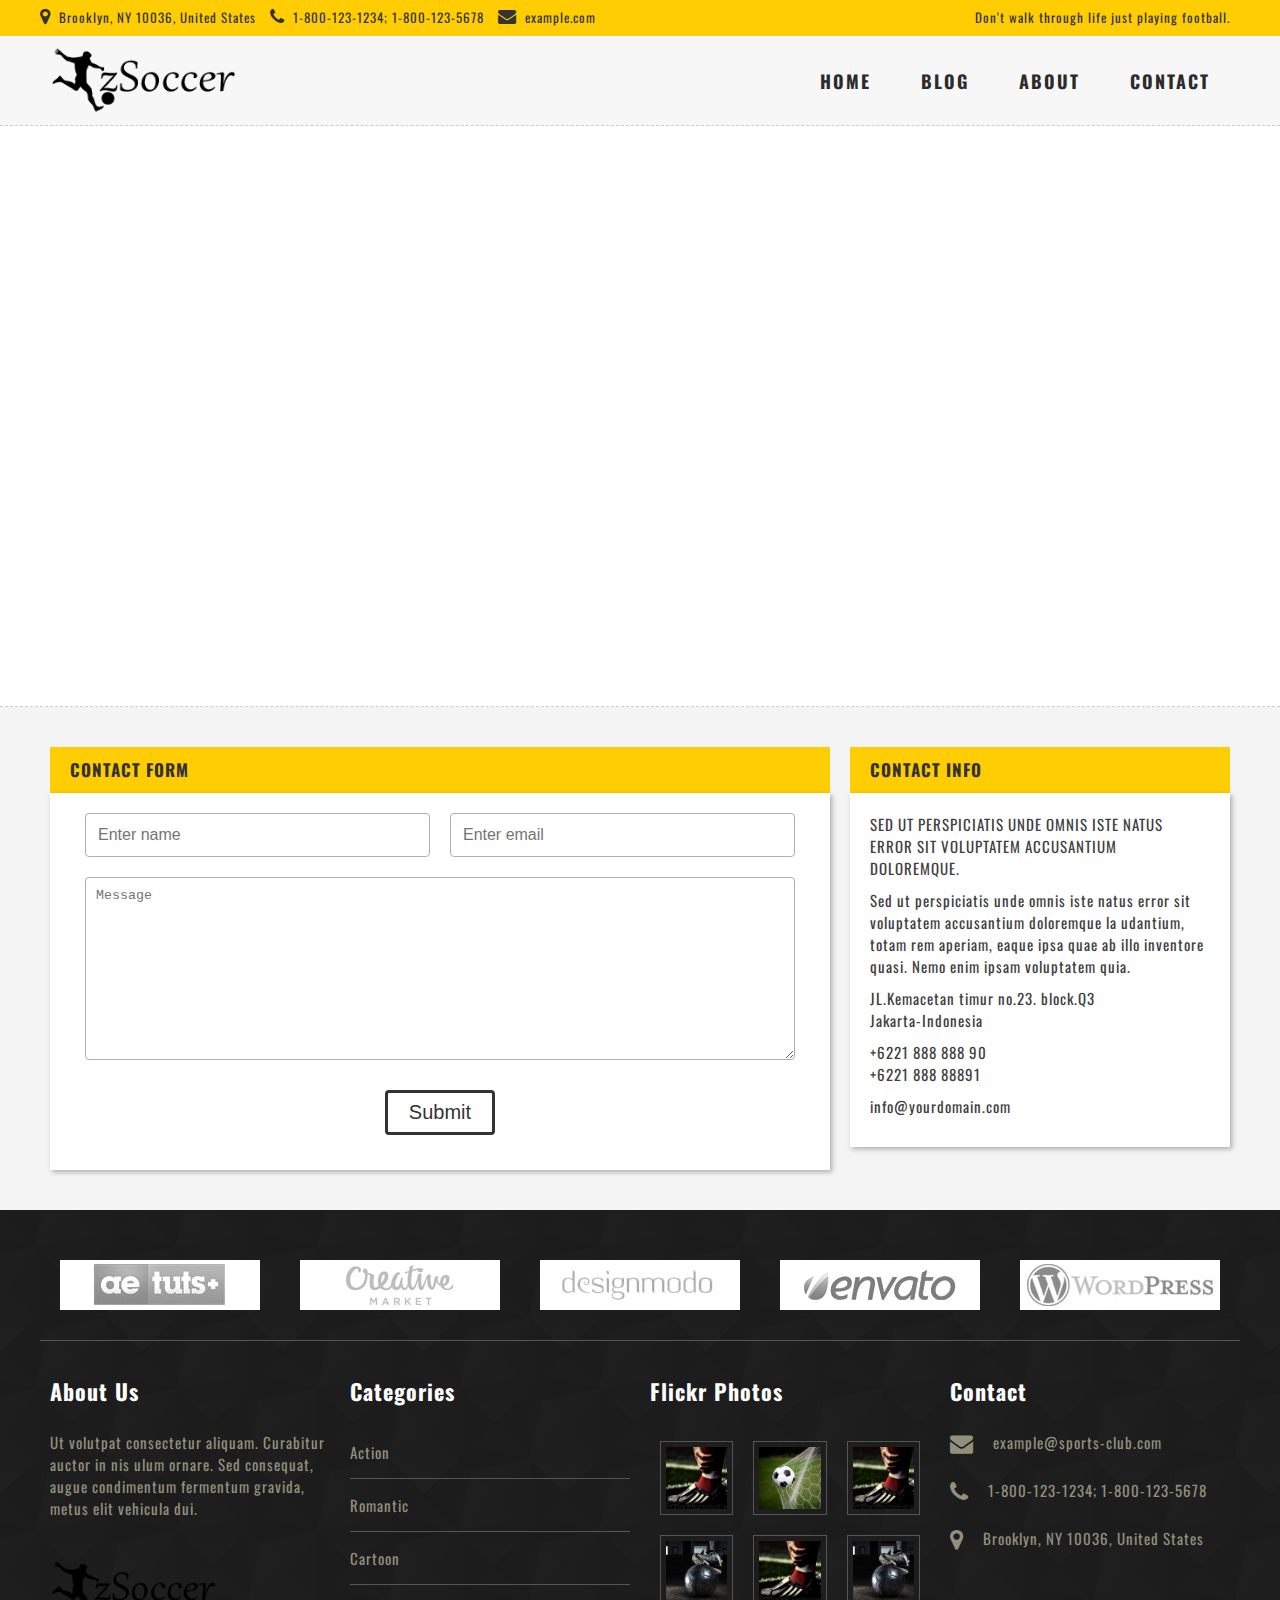
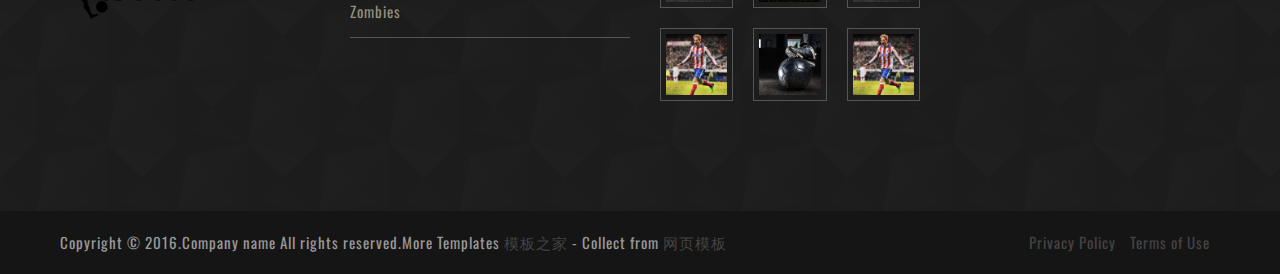
<file: contact.html>
<!DOCTYPE html>
<!--[if lt IE 7 ]><html class="ie ie6" lang="en"> <![endif]-->
<!--[if IE 7 ]><html class="ie ie7" lang="en"> <![endif]-->
<!--[if IE 8 ]><html class="ie ie8" lang="en"> <![endif]-->
<!--[if (gte IE 9)|!(IE)]><!--><html lang="en"> <!--<![endif]-->
<head>

    <!-- Basic Page Needs
  ================================================== -->
	<meta charset="utf-8">
	<title>zSoccer</title>
	<meta name="description" content="">
	
	
    <!-- Mobile Specific Metas
  ================================================== -->
	<meta name="viewport" content="width=device-width, initial-scale=1, maximum-scale=1">
    
    <!-- CSS
  ================================================== -->
  	<link rel="stylesheet" href="css/zerogrid.css">
	<link rel="stylesheet" href="css/style.css">
	<link rel="stylesheet" href="css/menu.css">
	<link rel="stylesheet" href="css/responsiveslides.css">
	<link href="font-awesome/css/font-awesome.min.css" rel="stylesheet" type="text/css">
	
	<script src="js/jquery-latest.min.js"></script>
	<script src="js/script.js"></script>
    <script src="js/jquery183.min.js"></script>
    <script src="js/responsiveslides.min.js"></script>
    <script>
		// You can also use "$(window).load(function() {"
		$(function () {
		  // Slideshow 
		  $("#slider").responsiveSlides({
			auto: true,
			pager: false,
			nav: true,
			speed: 500,
			namespace: "callbacks",
			before: function () {
			  $('.events').append("<li>before event fired.</li>");
			},
			after: function () {
			  $('.events').append("<li>after event fired.</li>");
			}
		  });
		});
	</script>
	
	
	<!--[if lt IE 8]>
       <div style=' clear: both; text-align:center; position: relative;'>
         <a href="http://windows.microsoft.com/en-US/internet-explorer/products/ie/home?ocid=ie6_countdown_bannercode">
           <img src="http://storage.ie6countdown.com/assets/100/images/banners/warning_bar_0000_us.jpg" border="0" height="42" width="820" alt="You are using an outdated browser. For a faster, safer browsing experience, upgrade for free today." />
        </a>
      </div>
    <![endif]-->
    <!--[if lt IE 9]>
		<script src="js/html5.js"></script>
		<script src="js/css3-mediaqueries.js"></script>
	<![endif]-->
    
</head>
<body>
<div class="wrap-body">

<!-- /////////////////////////////////////////Top -->
<div class="top">
	<div class="zerogrid">
		<div class="row">
			<div class="f-left">
				<span><i class="fa fa-map-marker"></i> Brooklyn, NY 10036, United States </span>
				<span><i class="fa fa-phone"></i> 1-800-123-1234; 1-800-123-5678</span>
				<span><i class="fa fa-envelope"></i> example.com</span>
			</div>
			<div class="f-right">
				<span>Don't walk through life just playing football.</span>
			</div>
		</div>
	</div>
</div>

<!--////////////////////////////////////Header-->
<header>
	<div class="wrap-header zerogrid">
		<div class="row">
			<div id="cssmenu">
				<ul>
				   <li class='active'><a href="index.html">Home</a></li>
				   <li><a href="archive.html">Blog</a></li>
				   <li><a href="single.html">About</a></li>
				   <li><a href="contact.html">Contact</a></li>
				</ul>
			</div>
			<a href='index.html' class="logo"><img src="images/logo.png" /></a>
		</div>
	</div>
</header>
<div class="bg-white">
	<div class="zerogrid">
		<div class='embed-container maps'>
			<iframe src="https://www.google.com/maps/embed?pb=!1m18!1m12!1m3!1d3164.289259162295!2d-120.7989351!3d37.5246781!2m3!1f0!2f0!3f0!3m2!1i1024!2i768!4f13.1!3m3!1m2!1s0x8091042b3386acd7%3A0x3b4a4cedc60363dd!2sMain+St%2C+Denair%2C+CA+95316%2C+Hoa+K%E1%BB%B3!5e0!3m2!1svi!2s!4v1434016649434" width="100%" height="450px" frameborder="0" style="border: 0"></iframe>
		</div>
	</div>
</div>


<!--////////////////////////////////////Container-->
<section id="container">
	<div class="zerogrid">
		<div class="wrap-container clearfix">
			<div id="main-content">
				<div class="wrap-box"><!--Start Box-->
					<div class="row">
						<div class="col-2-3">
							<div class="wrap-col">
								<div class="contact">
									<div class="contact-header">
										<h5>Contact Form</h5>
									</div>
									<div id="contact_form">
										<form name="form1" id="ff" method="post" action="contact.php">
											<label class="row">
												<div class="col-1-2">
													<div class="wrap-col">
														<input type="text" name="name" id="name" placeholder="Enter name" required="required" />
													</div>
												</div>
												<div class="col-1-2">
													<div class="wrap-col">
														<input type="email" name="email" id="email" placeholder="Enter email" required="required" />
													</div>
												</div>
											</label>
											
											<label class="row">
												<div class="wrap-col">
													<textarea name="message" id="message" class="form-control" rows="4" cols="25" required="required"
													placeholder="Message"></textarea>
												</div>
											</label>
											<center><input class="sendButton" type="submit" name="submitcontact" value="Submit"></center>
										</form>
									</div>
								</div>
							</div>
						</div>
						<div class="col-1-3">
							<div class="wrap-col">
								<div class="contact-header">
									<h5>Contact Info</h5>
								</div>
								<div style="background: #fff; padding: 20px; box-shadow: 2px 2px 5px 0px rgba(0,0,0,0.3);">
									<span>SED UT PERSPICIATIS UNDE OMNIS ISTE NATUS ERROR SIT VOLUPTATEM ACCUSANTIUM DOLOREMQUE.</span>
									<p>Sed ut perspiciatis unde omnis iste natus error sit voluptatem accusantium doloremque la udantium, totam rem aperiam, eaque ipsa quae ab illo inventore quasi. Nemo enim ipsam voluptatem quia.</p>
									<p>JL.Kemacetan timur no.23. block.Q3<br>
										Jakarta-Indonesia</p>
									   <p>+6221 888 888 90 <br>
										+6221 888 88891</p>
									<p>info@yourdomain.com</p>
								</div>
							</div>
						</div>
					</div>
				</div>
			</div>
		</div>
	</div>
</section>

<!--////////////////////////////////////Footer-->
<footer>
	<div class="zerogrid top-footer">
		<div class="row">
			<div class="col-1-5">
				<a href="#"><img src="images/15.jpg" /></a>
			</div>
			<div class="col-1-5">
				<a href="#"><img src="images/16.jpg" /></a>
			</div>
			<div class="col-1-5">
				<a href="#"><img src="images/17.jpg" /></a>
			</div>
			<div class="col-1-5">
				<a href="#"><img src="images/18.jpg" /></a>
			</div>
			<div class="col-1-5">
				<a href="#"><img src="images/19.jpg" /></a>
			</div>
		</div>
	</div>
	<div class="zerogrid wrap-footer">
		<div class="row">
			<div class="col-1-4 col-footer-1">
				<div class="wrap-col">
					<h3>About Us</h3>
					<p>Ut volutpat consectetur aliquam. Curabitur auctor in nis ulum ornare. Sed consequat, augue condimentum fermentum gravida, metus elit vehicula dui.</p>
					<a href="index.html" class="logo"><img src="images/logo.png" /></a>
				</div>
			</div>
			<div class="col-1-4 col-footer-2">
				<div class="wrap-col">
					<h3>Categories</h3>
					<ul>
						<li><a href="#">Action</a></li>
						<li><a href="#">Romantic</a></li>
						<li><a href="#">Cartoon</a></li>
						<li><a href="#">Zombies</a></li>
					</ul>
				</div>
			</div>
			<div class="col-1-4 col-footer-3">
				<div class="wrap-col">
					<h3>Flickr Photos</h3>
					<div class="row">
						<div class="col-1-3">
							<div class="wrap-col">
								<a href="#"><img src="images/6.jpg" /></a>
								<a href="#"><img src="images/7.jpg" /></a>
								<a href="#"><img src="images/8.jpg" /></a>
							</div>
						</div>
						<div class="col-1-3">
							<div class="wrap-col">
								<a href="#"><img src="images/9.jpg" /></a>
								<a href="#"><img src="images/6.jpg" /></a>
								<a href="#"><img src="images/7.jpg" /></a>
							</div>
						</div>
						<div class="col-1-3">
							<div class="wrap-col">
								<a href="#"><img src="images/6.jpg" /></a>
								<a href="#"><img src="images/7.jpg" /></a>
								<a href="#"><img src="images/8.jpg" /></a>
							</div>
						</div>
					</div>
				</div>
			</div>
			<div class="col-1-4 col-footer-4">
				<div class="wrap-col">
					<h3>Contact</h3>
					<span><i class="fa fa-envelope"></i> example@sports-club.com</span>
					<span><i class="fa fa-phone"></i> 1-800-123-1234; 1-800-123-5678</span>
					<span><i class="fa fa-map-marker"></i> Brooklyn, NY 10036, United States</span>
				</div>
			</div>
		</div>
	</div>
</footer>
<div class="copyright">
	<div class="zerogrid wrapper">
		Copyright &copy; 2016.Company name All rights reserved.More Templates <a href="http://www.cssmoban.com/" target="_blank" title="模板之家">模板之家</a> - Collect from <a href="http://www.cssmoban.com/" title="网页模板" target="_blank">网页模板</a>
		<ul class="quick-link f-right">
			<li><a href="#">Privacy Policy</a></li>
			<li><a href="#">Terms of Use</a></li>
		</ul>
	</div>
</div>

	<!-- Google Map -->
	<script>
		$('.maps').click(function () {
		$('.maps iframe').css("pointer-events", "auto");
	});

	$( ".maps" ).mouseleave(function() {
	  $('.maps iframe').css("pointer-events", "none"); 
	});
	</script>

</div>
</body></html>
</file>
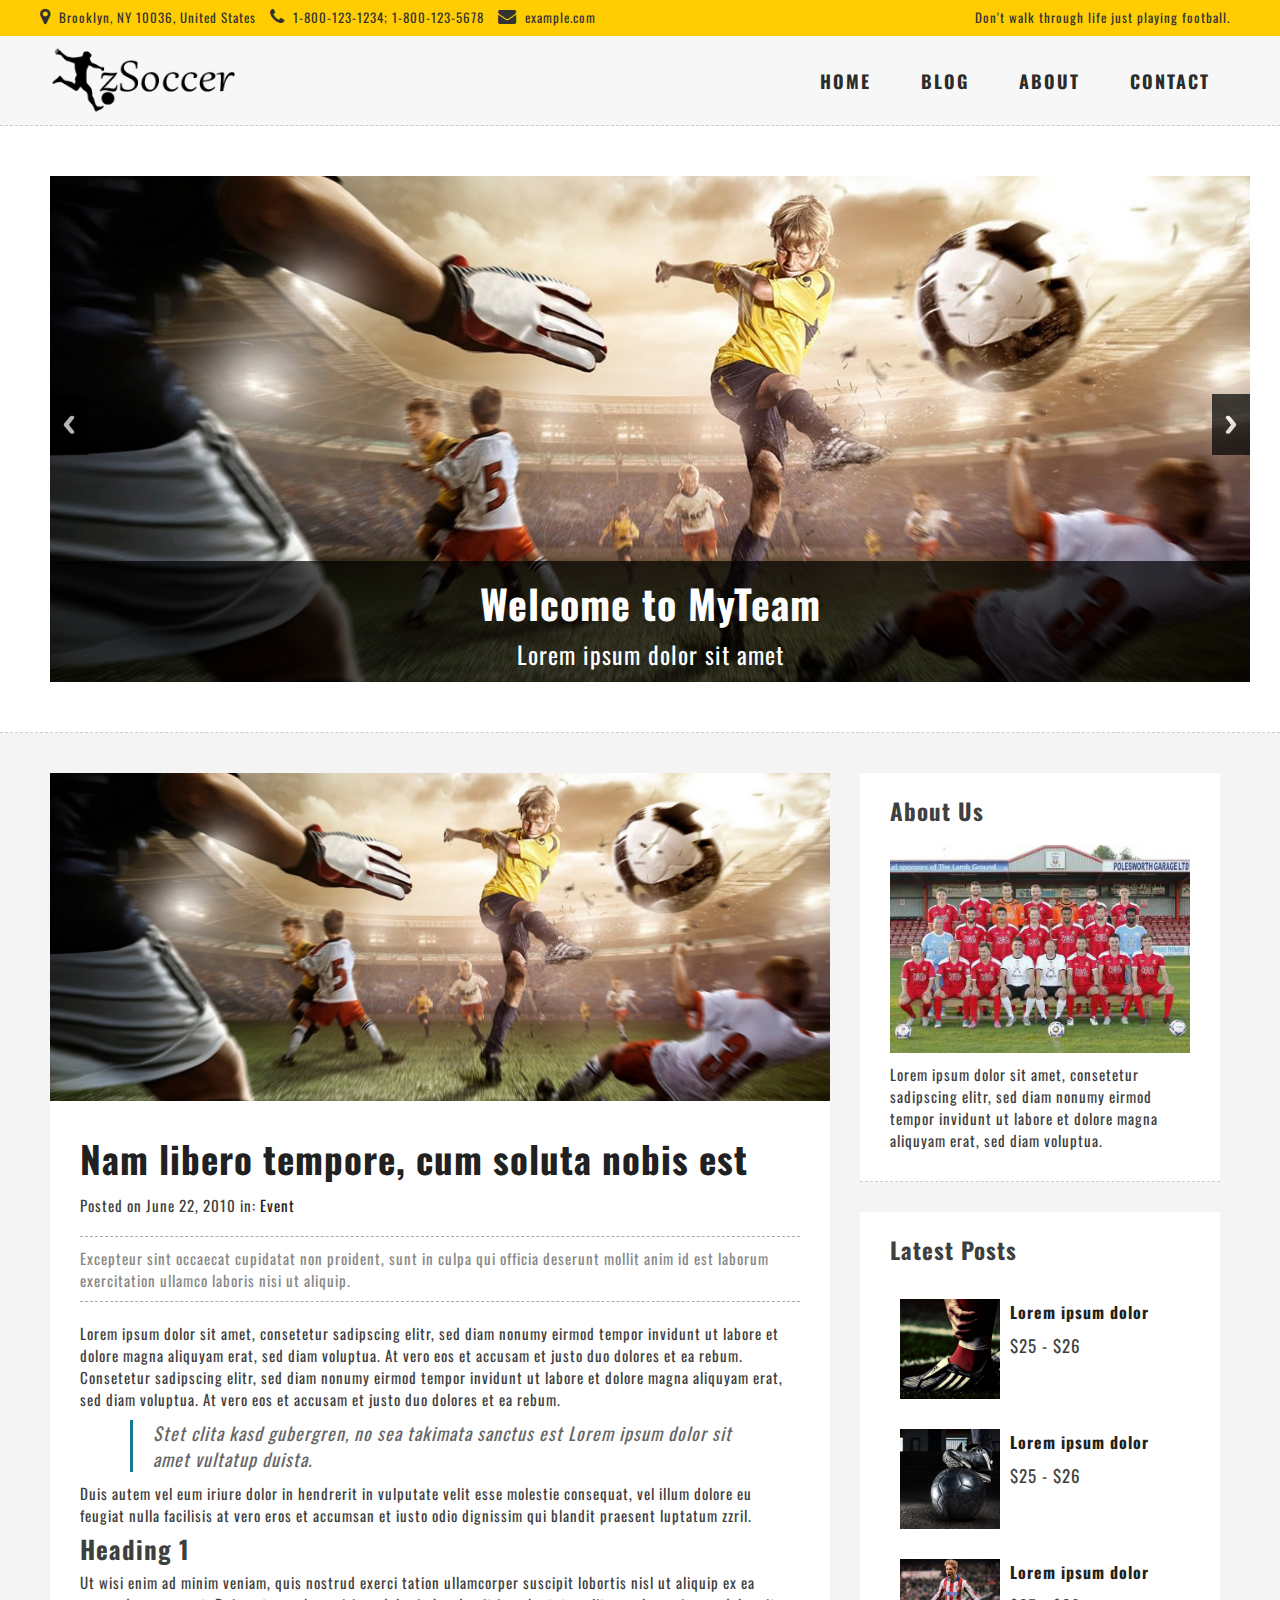
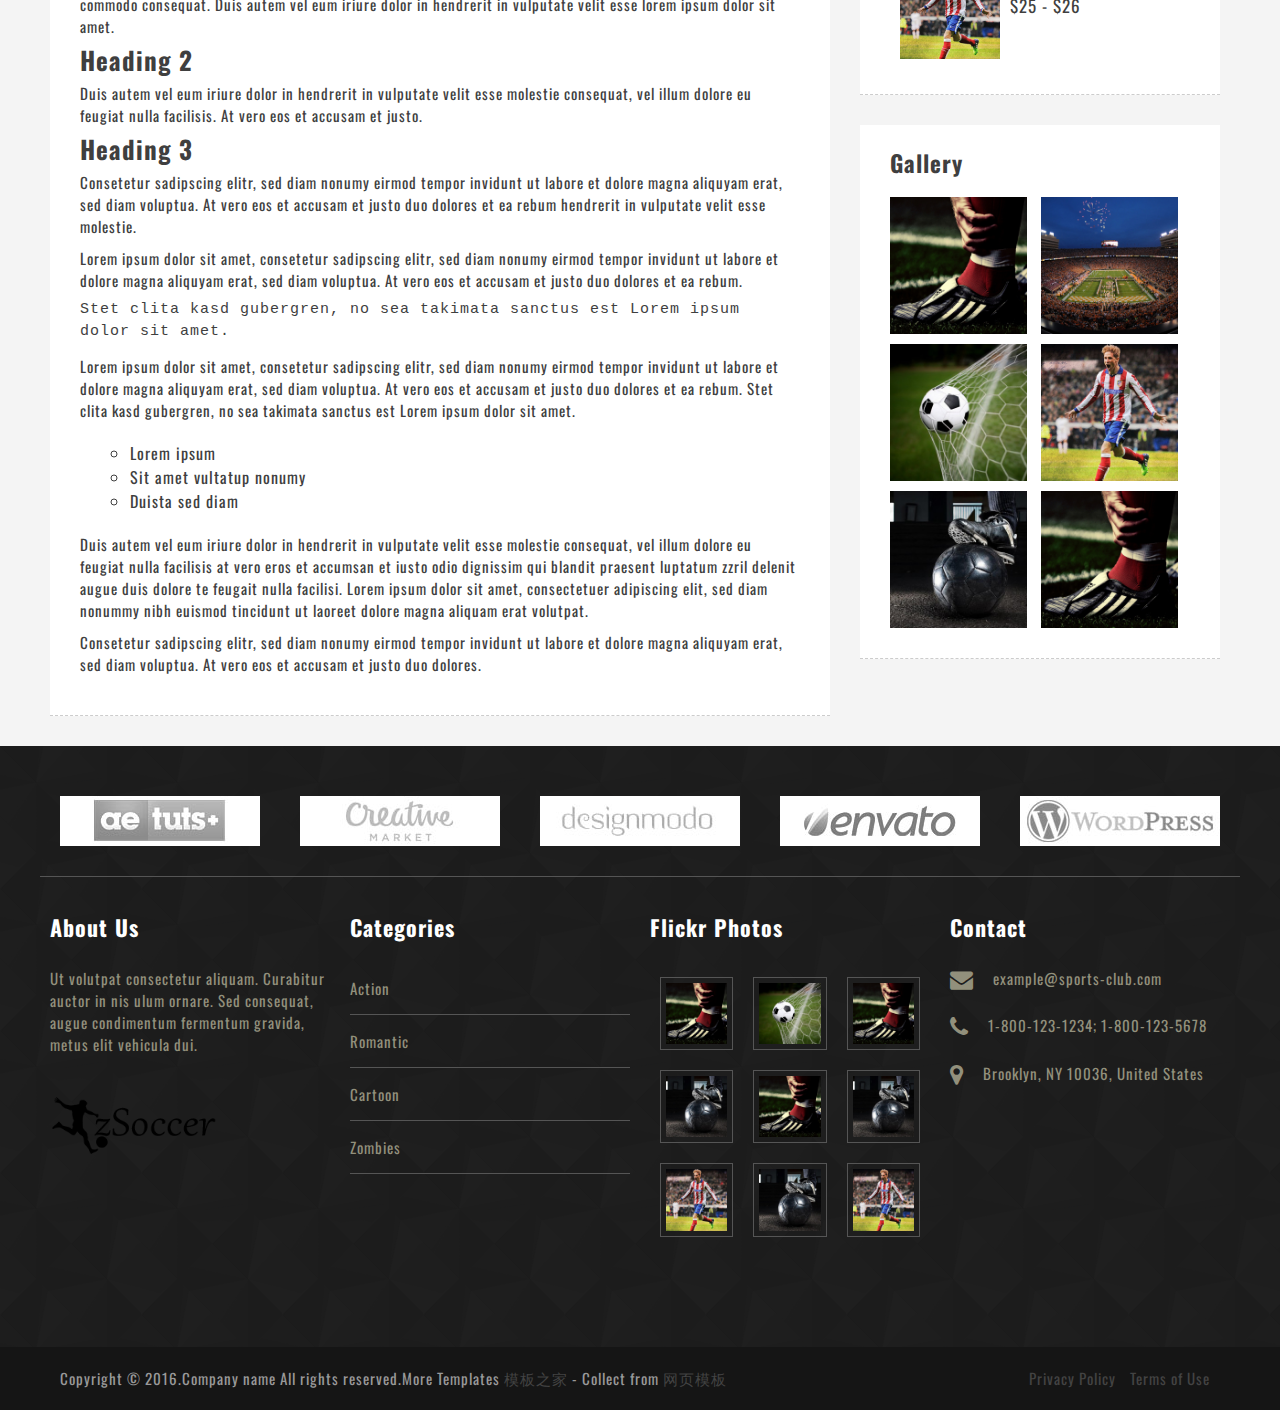
<file: single.html>
<!DOCTYPE html>
<!--[if lt IE 7 ]><html class="ie ie6" lang="en"> <![endif]-->
<!--[if IE 7 ]><html class="ie ie7" lang="en"> <![endif]-->
<!--[if IE 8 ]><html class="ie ie8" lang="en"> <![endif]-->
<!--[if (gte IE 9)|!(IE)]><!--><html lang="en"> <!--<![endif]-->
<head>

    <!-- Basic Page Needs
  ================================================== -->
	<meta charset="utf-8">
	<title>zSoccer</title>
	<meta name="description" content="">
	
	
    <!-- Mobile Specific Metas
  ================================================== -->
	<meta name="viewport" content="width=device-width, initial-scale=1, maximum-scale=1">
    
    <!-- CSS
  ================================================== -->
  	<link rel="stylesheet" href="css/zerogrid.css">
	<link rel="stylesheet" href="css/style.css">
	<link rel="stylesheet" href="css/menu.css">
	<link rel="stylesheet" href="css/responsiveslides.css">
	<link href="font-awesome/css/font-awesome.min.css" rel="stylesheet" type="text/css">
	
	<script src="js/jquery-latest.min.js"></script>
	<script src="js/script.js"></script>
    <script src="js/jquery183.min.js"></script>
    <script src="js/responsiveslides.min.js"></script>
    <script>
		// You can also use "$(window).load(function() {"
		$(function () {
		  // Slideshow 
		  $("#slider").responsiveSlides({
			auto: true,
			pager: false,
			nav: true,
			speed: 500,
			namespace: "callbacks",
			before: function () {
			  $('.events').append("<li>before event fired.</li>");
			},
			after: function () {
			  $('.events').append("<li>after event fired.</li>");
			}
		  });
		});
	</script>
	
	
	<!--[if lt IE 8]>
       <div style=' clear: both; text-align:center; position: relative;'>
         <a href="http://windows.microsoft.com/en-US/internet-explorer/products/ie/home?ocid=ie6_countdown_bannercode">
           <img src="http://storage.ie6countdown.com/assets/100/images/banners/warning_bar_0000_us.jpg" border="0" height="42" width="820" alt="You are using an outdated browser. For a faster, safer browsing experience, upgrade for free today." />
        </a>
      </div>
    <![endif]-->
    <!--[if lt IE 9]>
		<script src="js/html5.js"></script>
		<script src="js/css3-mediaqueries.js"></script>
	<![endif]-->
    
</head>
<body>
<div class="wrap-body">

<!-- /////////////////////////////////////////Top -->
<div class="top">
	<div class="zerogrid">
		<div class="row">
			<div class="f-left">
				<span><i class="fa fa-map-marker"></i> Brooklyn, NY 10036, United States </span>
				<span><i class="fa fa-phone"></i> 1-800-123-1234; 1-800-123-5678</span>
				<span><i class="fa fa-envelope"></i> example.com</span>
			</div>
			<div class="f-right">
				<span>Don't walk through life just playing football.</span>
			</div>
		</div>
	</div>
</div>

<!--////////////////////////////////////Header-->
<header>
	<div class="wrap-header zerogrid">
		<div class="row">
			<div id="cssmenu">
				<ul>
				   <li class='active'><a href="index.html">Home</a></li>
				   <li><a href="archive.html">Blog</a></li>
				   <li><a href="single.html">About</a></li>
				   <li><a href="contact.html">Contact</a></li>
				</ul>
			</div>
			<a href='index.html' class="logo"><img src="images/logo.png" /></a>
		</div>
	</div>
</header>
<div class="bg-white">
	<div class="zerogrid">
		<!-- Slideshow -->
		<div class="callbacks_container">
			<ul class="rslides" id="slider">
				<li>
					<img src="images/slideshow-image1.jpg" alt="">
					<div class="caption">
						<h1>Welcome to MyTeam</h1>
						<span >Lorem ipsum dolor sit amet</span>
					</div>
				</li>
				<li>
					<img src="images/slideshow-image2.jpg" alt="">
					<div class="caption">
						<h1>Welcome to MyTeam</h1>
						<span >Lorem ipsum dolor sit amet</span>
					</div>
				</li>
				<li>
					<img src="images/slideshow-image3.jpg" alt="">
					<div class="caption">
						<h1>Welcome to MyTeam</h1>
						<span >Lorem ipsum dolor sit amet</span>
					</div>
				</li>
			</ul>
		</div>
		<div class="clear"></div>
	</div>
</div>

<!--////////////////////////////////////Container-->
<section id="container" class="sub-page">
	<div class="wrap-container zerogrid">
		<div id="main-content" class="col-2-3">
			<div class="wrap-col">
				<div class="wrap-content">
					<article>
						<div class="art-header">
							
							<img src="images/slideshow-image1.jpg" />
						</div>
						<div class="art-content">
							<a href="#"><h3 style="font-size: 37px; line-height: 1.5;">Nam libero tempore, cum soluta nobis est </h3></a>
							<div class="info">Posted on June 22, 2010 in: <a href="#">Event</a></div>
							<div class="excerpt"><p>Excepteur sint occaecat cupidatat non proident, sunt in culpa qui officia deserunt mollit anim id est laborum exercitation ullamco laboris nisi ut aliquip.</p></div>
								<p>Lorem ipsum dolor sit amet, consetetur sadipscing elitr, sed diam nonumy eirmod tempor invidunt ut labore et dolore magna aliquyam erat, sed diam voluptua. At vero eos et accusam et justo duo dolores et ea rebum. Consetetur sadipscing elitr, sed diam nonumy eirmod tempor invidunt ut labore et dolore magna aliquyam erat, sed diam voluptua. At vero eos et accusam et justo duo dolores et ea rebum.</p>
								<blockquote><p>Stet clita kasd gubergren, no sea takimata sanctus est Lorem ipsum dolor sit amet vultatup duista.</p></blockquote>
								<p>Duis autem vel eum iriure dolor in hendrerit in vulputate velit esse molestie consequat, vel illum dolore eu feugiat nulla facilisis at vero eros et accumsan et iusto odio dignissim qui blandit praesent luptatum zzril.</p>
								<h2>Heading 1</h2>
								<p>Ut wisi enim ad minim veniam, quis nostrud exerci tation ullamcorper suscipit lobortis nisl ut aliquip ex ea commodo consequat. Duis autem vel eum iriure dolor in hendrerit in vulputate velit esse lorem ipsum dolor sit amet.</p>
								<h2>Heading 2</h2>
								<p>Duis autem vel eum iriure dolor in hendrerit in vulputate velit esse molestie consequat, vel illum dolore eu feugiat nulla facilisis. At vero eos et accusam et justo.</p>
								<h2>Heading 3</h2>
								<p>Consetetur sadipscing elitr, sed diam nonumy eirmod tempor invidunt ut labore et dolore magna aliquyam erat, sed diam voluptua. At vero eos et accusam et justo duo dolores et ea rebum hendrerit in vulputate velit esse molestie.</p>
								<p>Lorem ipsum dolor sit amet, consetetur sadipscing elitr, sed diam nonumy eirmod tempor invidunt ut labore et dolore magna aliquyam erat, sed diam voluptua. At vero eos et accusam et justo duo dolores et ea rebum.</p>
								<p><code>Stet clita kasd gubergren, no sea takimata sanctus est Lorem ipsum dolor sit amet.</code></p>
								<p>Lorem ipsum dolor sit amet, consetetur sadipscing elitr, sed diam nonumy eirmod tempor invidunt ut labore et dolore magna aliquyam erat, sed diam voluptua. At vero eos et accusam et justo duo dolores et ea rebum. Stet clita kasd gubergren, no sea takimata sanctus est Lorem ipsum dolor sit amet.</p>
								<div class="note">
								  <ol>
									<li>Lorem ipsum</li>
									<li>Sit amet vultatup nonumy</li>
									<li>Duista sed diam</li>
								  </ol>
								  <div class="clear"></div>
								</div>
								<p>Duis autem vel eum iriure dolor in hendrerit in vulputate velit esse molestie consequat, vel illum dolore eu feugiat nulla facilisis at vero eros et accumsan et iusto odio dignissim qui blandit praesent luptatum zzril delenit augue duis dolore te feugait nulla facilisi. Lorem ipsum dolor sit amet, consectetuer adipiscing elit, sed diam nonummy nibh euismod tincidunt ut laoreet dolore magna aliquam erat volutpat.</p>
								<p>Consetetur sadipscing elitr, sed diam nonumy eirmod tempor invidunt ut labore et dolore magna aliquyam erat, sed diam voluptua. At vero eos et accusam et justo duo dolores.</p>
						</div>
					</article>
				</div>
			</div>
		</div>
		<div id="sidebar" class="col-1-3">
			<div class="wrap-col">
				<div class="wrap-sidebar">
					<!---- Start Widget ---->
					<div class="widget wid-about">
						<div class="wid-header">
							<h5>About Us</h5>
						</div>
						<div class="wid-content">
							<img src="images/1.jpg"/>
							<p>Lorem ipsum dolor sit amet, consetetur sadipscing elitr, sed diam nonumy eirmod tempor invidunt ut labore et dolore magna aliquyam erat, sed diam voluptua.</p>
						</div>
					</div>
					<!---- Start Widget ---->
					<div class="widget wid-post">
						<div class="wid-header">
							<h5>Latest Posts</h5>
						</div>
						<div class="wid-content">
							<div class="post">
								<a href="#"><img src="images/6.jpg"/></a>
								<div class="wrapper">
								  <h5><a href="#">Lorem ipsum dolor</a></h5>
								   <span>$25 - $26</span>
								</div>
							</div>
							<div class="post">
								<a href="#"><img src="images/7.jpg"/></a>
								<div class="wrapper">
								  <h5><a href="#">Lorem ipsum dolor</a></h5>
								  <span>$25 - $26</span>
								</div>
							</div>
							<div class="post">
								<a href="#"><img src="images/8.jpg"/></a>
								<div class="wrapper">
								  <h5><a href="#">Lorem ipsum dolor</a></h5>
								   <span>$25 - $26</span>
								</div>
							</div>
						</div>
					</div>
					<!---- Start Widget ---->
					<div class="widget wid-gallery">
						<div class="wid-header">
							<h5>Gallery</h5>
						</div>
						<div class="wid-content">
							<a href="#"><img src="images/6.jpg"></a>
							<a href="#"><img src="images/10.jpg"></a>
							<a href="#"><img src="images/9.jpg"></a>
							<a href="#"><img src="images/8.jpg"></a>
							<a href="#"><img src="images/7.jpg"></a>
							<a href="#"><img src="images/6.jpg"></a>
						</div>
					</div>
				</div>
			</div>
		</div>
	</div>
</section>

<!--////////////////////////////////////Footer-->
<footer>
	<div class="zerogrid top-footer">
		<div class="row">
			<div class="col-1-5">
				<a href="#"><img src="images/15.jpg" /></a>
			</div>
			<div class="col-1-5">
				<a href="#"><img src="images/16.jpg" /></a>
			</div>
			<div class="col-1-5">
				<a href="#"><img src="images/17.jpg" /></a>
			</div>
			<div class="col-1-5">
				<a href="#"><img src="images/18.jpg" /></a>
			</div>
			<div class="col-1-5">
				<a href="#"><img src="images/19.jpg" /></a>
			</div>
		</div>
	</div>
	<div class="zerogrid wrap-footer">
		<div class="row">
			<div class="col-1-4 col-footer-1">
				<div class="wrap-col">
					<h3>About Us</h3>
					<p>Ut volutpat consectetur aliquam. Curabitur auctor in nis ulum ornare. Sed consequat, augue condimentum fermentum gravida, metus elit vehicula dui.</p>
					<a href="index.html" class="logo"><img src="images/logo.png" /></a>
				</div>
			</div>
			<div class="col-1-4 col-footer-2">
				<div class="wrap-col">
					<h3>Categories</h3>
					<ul>
						<li><a href="#">Action</a></li>
						<li><a href="#">Romantic</a></li>
						<li><a href="#">Cartoon</a></li>
						<li><a href="#">Zombies</a></li>
					</ul>
				</div>
			</div>
			<div class="col-1-4 col-footer-3">
				<div class="wrap-col">
					<h3>Flickr Photos</h3>
					<div class="row">
						<div class="col-1-3">
							<div class="wrap-col">
								<a href="#"><img src="images/6.jpg" /></a>
								<a href="#"><img src="images/7.jpg" /></a>
								<a href="#"><img src="images/8.jpg" /></a>
							</div>
						</div>
						<div class="col-1-3">
							<div class="wrap-col">
								<a href="#"><img src="images/9.jpg" /></a>
								<a href="#"><img src="images/6.jpg" /></a>
								<a href="#"><img src="images/7.jpg" /></a>
							</div>
						</div>
						<div class="col-1-3">
							<div class="wrap-col">
								<a href="#"><img src="images/6.jpg" /></a>
								<a href="#"><img src="images/7.jpg" /></a>
								<a href="#"><img src="images/8.jpg" /></a>
							</div>
						</div>
					</div>
				</div>
			</div>
			<div class="col-1-4 col-footer-4">
				<div class="wrap-col">
					<h3>Contact</h3>
					<span><i class="fa fa-envelope"></i> example@sports-club.com</span>
					<span><i class="fa fa-phone"></i> 1-800-123-1234; 1-800-123-5678</span>
					<span><i class="fa fa-map-marker"></i> Brooklyn, NY 10036, United States</span>
				</div>
			</div>
		</div>
	</div>
</footer>
<div class="copyright">
	<div class="zerogrid wrapper">
		Copyright &copy; 2016.Company name All rights reserved.More Templates <a href="http://www.cssmoban.com/" target="_blank" title="模板之家">模板之家</a> - Collect from <a href="http://www.cssmoban.com/" title="网页模板" target="_blank">网页模板</a>
		<ul class="quick-link f-right">
			<li><a href="#">Privacy Policy</a></li>
			<li><a href="#">Terms of Use</a></li>
		</ul>
	</div>
</div>

</div>
</body></html>
</file>
<file: css/zerogrid.css>
/*
Zerotheme.com | Free Html5 Responsive Templates
Zerogrid - A Single Grid System for Responsive Design
Author: Kimmy
Version : 3.0
Author URI: http://www.zerotheme.com/
*/
/* -------------------------------------------- */
/* ------------------Grid System--------------- */ 
.zerogrid{ width: 1200px; position: relative; margin: 0 auto; padding: 0px;}
.zerogrid:after { content: "\0020"; display: block; height: 0; clear: both; visibility: hidden; }

.zerogrid .f-right{float: right!important;}
.zerogrid .f-left{float: left!important;}

.zerogrid .row{}
.zerogrid .row:before,.row:after { content: '\0020'; display: block; overflow: hidden; visibility: hidden; width: 0; height: 0; }
.zerogrid .row:after{clear: both; }
.zerogrid .row{zoom: 1;}

.zerogrid .wrap-col{margin:10px;}

.zerogrid .col-1-2, .zerogrid .col-1-3, .zerogrid .col-2-3, .zerogrid .col-1-4, .zerogrid .col-2-4, .zerogrid .col-3-4, .zerogrid .col-1-5, .zerogrid .col-2-5, .zerogrid .col-3-5, .zerogrid .col-4-5, .zerogrid .col-1-6, .zerogrid .col-2-6, .zerogrid .col-3-6, .zerogrid .col-4-6, .zerogrid .col-5-6{float:left; display: inline-block;}

.zerogrid .col-full{width:100%;}

.zerogrid .col-1-2,.zerogrid .col-1-2-fixed{width:50%;}
.zerogrid .offset-1-2{margin-left: 50%;}

.zerogrid .col-1-3,.zerogrid .col-1-3-fixed{width:33.33%;}
.zerogrid .col-2-3,.zerogrid .col-2-3-fixed{width:66.66%;}
.zerogrid .offset-1-3{margin-left: 33.33%;}
.zerogrid .offset-2-3{margin-left: 66.66%;}

.zerogrid .col-1-4,.zerogrid .col-1-4-fixed{width:25%;}
.zerogrid .col-2-4,.zerogrid .col-2-4-fixed{width:50%;}
.zerogrid .col-3-4,.zerogrid .col-3-4-fixed{width:75%;}
.zerogrid .offset-1-4{margin-left: 25%;}
.zerogrid .offset-2-4{margin-left: 50%;}
.zerogrid .offset-3-4{margin-left: 75%;}

.zerogrid .col-1-5,.zerogrid .col-1-5-fixed{width:20%;}
.zerogrid .col-2-5,.zerogrid .col-2-5-fixed{width:40%;}
.zerogrid .col-3-5,.zerogrid .col-3-5-fixed{width:60%;}
.zerogrid .col-4-5,.zerogrid .col-4-5-fixed{width:80%;}
.zerogrid .offset-1-5{margin-left: 20%;}
.zerogrid .offset-2-5{margin-left: 40%;}
.zerogrid .offset-3-5{margin-left: 60%;}
.zerogrid .offset-4-5{margin-left: 80%;}

.zerogrid .col-1-6,.zerogrid .col-1-6-fixed{width:16.66%;}
.zerogrid .col-2-6,.zerogrid .col-2-6-fixed{width:33.33%;}
.zerogrid .col-3-6,.zerogrid .col-3-6-fixed{width:50%;}
.zerogrid .col-4-6,.zerogrid .col-4-6-fixed{width:66.66%;}
.zerogrid .col-5-6,.zerogrid .col-5-6-fixed{width:83.33%;}
.zerogrid .offset-1-6{margin-left: 16.66%;}
.zerogrid .offset-2-6{margin-left: 33.33%;}
.zerogrid .offset-3-6{margin-left: 50%;}
.zerogrid .offset-4-6{margin-left: 66.66%;}
.zerogrid .offset-5-6{margin-left: 83.33%;}

@media only screen and (min-width: 960px) and (max-width: 1199px) {
	.zerogrid{width:960px;}
}

@media only screen and (min-width: 768px) and (max-width: 959px) {
	.zerogrid{width:768px;}
}

@media only screen and (max-width: 767px) {
	.zerogrid, .zerogrid .col-1-2, .zerogrid .col-1-3, .zerogrid .col-2-3, .zerogrid .col-1-4, .zerogrid .col-2-4, .zerogrid .col-3-4, .zerogrid .col-1-5, .zerogrid .col-2-5, .zerogrid .col-3-5, .zerogrid .col-4-5, .zerogrid .col-1-6, .zerogrid .col-2-6, .zerogrid .col-3-6, .zerogrid .col-4-6, .zerogrid .col-5-6{width:100%;}
	
	.zerogrid .offset-1-2, .zerogrid .offset-1-3, .zerogrid .offset-2-3, .zerogrid .offset-1-4, .zerogrid .offset-2-4, .zerogrid .offset-3-4, .zerogrid .offset-1-5, .zerogrid .offset-2-5, .zerogrid .offset-3-5, .zerogrid .offset-4-5, .zerogrid .offset-1-6, .zerogrid .offset-2-6, .zerogrid .offset-3-6, .zerogrid .offset-4-6, .zerogrid .offset-5-6{margin-left:0;}
}
</file>
<file: css/style.css>
/*
Zerotheme.com | Free Html5 Responsive Templates
Author URI: http://www.zerotheme.com/
*/
@import url(https://fonts.googleapis.com/css?family=Oswald);
@import url(https://fonts.googleapis.com/css?family=Rubik+One);
/* ---------------------------------------------------------------------------- */
/* ------------------------------------Reset----------------------------------- */
/* ---------------------------------------------------------------------------- */
a,abbr,acronym,address,applet,article,aside,audio,b,blockquote,big,body,center,canvas,caption,cite,code,command,datalist,dd,del,details,dfn,dl,div,dt,em,embed,fieldset,figcaption,figure,font,footer,form,h1,h2,h3,h4,h5,h6,header,hgroup,html,i,iframe,img,ins,kbd,keygen,label,legend,li,meter,nav,object,ol,output,p,pre,progress,q,s,samp,section,small,span,source,strike,strong,sub,sup,table,tbody,tfoot,thead,th,tr,tdvideo,tt,u,ul,var{background:transparent;border:0 none;font-size:100%;margin:0;padding:0;border:0;outline:0;vertical-align:top;}ol, ul {list-style:none;}blockquote, q {quotes:none;}table, table td {padding:0;border:none;border-collapse:collapse;}img {vertical-align:top;}embed {vertical-align:top;}
article, aside, audio, canvas, command, datalist, details, embed, figcaption, figure, footer, header, hgroup, keygen, meter, nav, output, progress, section, source, video {display:block;}
mark, rp, rt, ruby, summary, time {display:inline;}
input, textarea {border:0; padding:0; margin:0; outline: 0;}
iframe {border:0; margin:0; padding:0;}
input, textarea, select {margin:0; padding:0px;}


/* ---------------------------------------------------------------------------- */
/* ---------------------------------------------------------------------------- */
/* ---------------------------------------------------------------------------- */
* {
  -webkit-box-sizing: border-box;
     -moz-box-sizing: border-box;
          box-sizing: border-box;
}

::-moz-selection{background:#000;color:#fff;text-shadow:none}
::selection{background:#000;color:#fff;text-shadow:none}
/* ---------------------------------------------------------------------------- */
/* ---------------------------------------------------------------------------- */
/* ---------------------------------------------------------------------------- */

html { -webkit-text-size-adjust: none;}
.video embed,.video object,.video iframe { width: 100%;  height: auto;}
img{max-width:100%;	height: auto;width: auto\9; /* ie8 */}

a{color: #212121;text-decoration: none;}
a:hover { transition: text-shadow 0.3s ease-in 0s, color 0.3s ease-in 0s;text-shadow: 2px 2px 0px #F9BD28;}

h1, h2 	{font-size: 25px;line-height: 25px;}
h3, h4	{font-size: 20px;line-height: 20px;}
h5, h6	{font-size: 16px;line-height: 16px;}

p{margin: 10px 0;}

.t-center{text-align: center;}
.t-left{text-align: left;}
.t-right{text-align: right;}
.f-right{float: right;}
.f-left{float: left;}

.post{}
.post:after, .post:before, article:after, article:before, section:after, section:before{clear: both; content: '\0020'; display: block; visibility: hidden; width: 0; height: 0;}

.clear{content: "\0020"; display: block; height: 0; clear: both; visibility: hidden; }
.clearfix:after, .clearfix:before{clear: both; content: '\0020'; display: block; visibility: hidden; width: 0; height: 0;}

.bg-theme{background: #2D88CF;}
/* ---------------------------------------------------------------------------- */
/* ------------------------------------Html-Body------------------------------- */
/* ---------------------------------------------------------------------------- */
html, body {width:100%; padding:0; margin:0;}
body {background: #f4f4f4;color: #3F3F3F;font-family: "Oswald",Arial,Helvetica,"Nimbus Sans L",sans-serif;letter-spacing: 1px;font-size: 15px;}
body .wrap-body{}

/* ---------------------------------------------------------------------------- */
/* -------------------------------------Header--------------------------------- */
/* ---------------------------------------------------------------------------- */
.top{background: #FFCD02;color: #333;padding: 7px 0;font-size: 13px;}
.top i.fa{font-size: 18px;margin-right: 4px;line-height: 1.2}
.top span{ margin-right: 10px;}


header{background-color: #f7f7f7;border-bottom: 1px dashed #ccc;}
header .wrap-header{}

header .logo img{display: inline-block;margin: auto;padding: 10px;max-width: 210px;}
@media all and (max-width: 768px){
	header .logo{text-align:center;width: 100%;}
	header .logo img{display:block;}
}

/* ---------------------------------------------------------------------------- */
/* -------------------------------------Container------------------------------ */
/* ---------------------------------------------------------------------------- */
#container {}
#container .wrap-container{}

.sub-page{margin-top: 30px;}



/* ---content-box--- */
.content-box {padding: 50px 0;}
.content-box .title{margin-bottom: 70px;color: #fff;text-transform: uppercase}
.content-box .title h2{color: #FFCD02; font-family: rubik one;font-size: 60px;line-height: 1.2;}
.content-box .title h2 span{font-size: 48px;font-family: "Oswald",Arial,Helvetica,"Nimbus Sans L",sans-serif;color: #fff;line-height: 1.5;}
.content-box .sub-title{background: #CB0001;display: inline-block;margin-bottom: 20px;padding: 10px;}
.content-box .sub-title h2{color: #fff;font-size: 20px;}
.content-box.box-style-1{background: #F4F4F4;}
.content-box.box-style-2{background: url(../images/box-style-2.jpg) no-repeat;}
.content-box.box-style-3{background: url(../images/box-style-3.png) repeat;}

.content-box.box-1{}

.content-box.box-2{}

.content-box.box-3{color: #fff; min-height: 470px;padding-top: 100px;}

.content-box.box-4 {}

/* ---MainContent-Article--- */
#main-content{}
#main-content .wrap-box{padding:30px 0px;position: relative;}


article{margin-bottom: 30px;background: #fff;border-bottom: 1px dashed #ccc;}
article:after, article:before{clear: both; content: '\0020'; display: block; visibility: hidden; width: 0; height: 0;}
article .art-header{}
article .art-content{padding: 30px;}
article .art-content h3{margin: 0;padding: 0;}
article .art-content blockquote {border-left: 3px solid #1c7791;font-size: 18px;margin: 0 50px;font-style: italic;color: #666;padding-left: 20px;}
article .art-content ol {float: left;text-align: justify;margin: 10px 50px;font-size: 16px;list-style-type: circle;}

article .excerpt {border-bottom: 1px dashed #aaa;border-top: 1px dashed #aaa;margin: 20px 0;}
article .excerpt p{color: #888;}
article .entry-title {margin: 0 0 20px;text-align: center;}
article  h1.entry-title{line-height: 1.2;font-size: 38px;}


.info{margin: 7px 0 15px;}
.info a{text-shadow: none;}
.info a:hover{color: #FFCD02;}

/* ---Sidebar-Widget--- */
#sidebar{}
#sidebar .wrap-sidebar{margin: 0px 10px ;}

.widget{background: #fff;padding:10px 30px;margin:0 0px 30px 0px;border-bottom: 1px dashed #ccc;}
.widget ul li { line-height: 2.8;border-bottom: 2px solid #DDD;}
.widget:after, .widget:before{clear: both; content: '\0020'; display: block; visibility: hidden; width: 0; height: 0;}

.widget .wid-header  {}
.widget .wid-header h5 {display: inline-block;padding: 20px 10px 20px 0;margin-bottom:-4px;font-size: 23px;}
.widget .wid-content{padding: 10px 0;}

.widget.wid-about {}

.widget.wid-post {}

.widget.wid-gallery {}
.widget.wid-gallery img{margin: 0 10px 10px 0; max-width: 137px;}

.widget.wid-archive {}
.widget.wid-archive select {margin: 5px 0;height: 40px;width: 100%;padding-left: 10px;font-family: "Noto Serif",serif;font-size: 16px; background-color: #e9e9e9;color: #777777;border: none;}

.widget.wid-meta {}
.widget.wid-meta ul li{ font-size: 16px;}

.widget.wid-related {background-color: #fff;}
.widget.wid-related img{ max-width: 243px; width: 100%;border:1px solid #DDD;}
.widget.wid-related h4{margin-top: 10px;}

.contact-header {background-color: #FFCD02;padding: 15px 20px;}
.contact-header h5 {font-size: 17px;color: #333;text-transform: uppercase;}

.post:after, .post:before{clear: both; content: '\0020'; display: block; visibility: hidden; width: 0; height: 0;}
.post img{float: left; margin: 15px 10px; width: 100px;}
.post .wrapper {vertical-align: middle;text-align: left;line-height: 1.4em;padding-bottom: 7px;margin-top: 20px;display: inline-block;}
.post .wrapper span{font-size: 17px; line-height: 3;}

/* ---------------------------------------------------------------------------- */
/* -------------------------------------Footer--------------------------------- */
/* ---------------------------------------------------------------------------- */
footer{background: url(../images/footer-bg.png) repeat #111;color: #666;padding: 50px 0 20px;}

footer h3{color: #fff;font-size: 22px;margin-bottom: 30px;}
footer a{color:#92907C;}
footer a:hover,
.copyright a:hover{color:#fff;}
footer .top-footer{border-bottom: 1px solid #555;padding-bottom: 20px;text-align: center;}
footer .top-footer img{margin-bottom: 10px;}
footer .wrap-footer{color: #92907C;padding: 30px 0 50px;}
footer .wrap-footer ul li {margin-bottom: 5px;border-bottom: 1px solid #555;padding: 10px 0 15px;}
footer .logo img{max-width: 170px;margin-top: 30px;}
footer .col-footer-1 {}
footer .col-footer-2 {}
footer .col-footer-3 img{padding: 5px; border: 1px solid #555;margin-bottom: 20px;}
footer .col-footer-4 span{display: block;margin-bottom: 20px;}
footer .col-footer-4 span i.fa{line-height: 1.2;font-size: 23px;margin-right: 15px;}
footer .logo{top: 0px;margin-bottom: 20px;text-align: center;}

.copyright{background: #151515;color: #999;}
.copyright .wrapper{padding: 20px;}
.copyright ul.quick-link{float: right;}
.copyright ul.quick-link li {display: inline-block;margin-right: 10px;}
.copyright a{color: #434343;}

@media all and (max-width: 768px){
	.copyright{text-align: center;}
	.copyright ul.quick-link{float: none;margin-top: 10px;}
}
/* ---------------------------------------------------------------------------- */
/* -------------------------------------Button--------------------------------- */
/* ---------------------------------------------------------------------------- */
a.button{
	cursor: pointer;
	font-size: 13px;
	border:1px solid #ffffff; 
	display: inline-block;
	text-decoration: none;
	background: #303030;
	margin: 5px 0;
	text-transform: uppercase;
	color: #fff;
}
a.button:hover{opacity: 0.9;}

a.button.bt1 {background: #FFCD02;color: #333;padding: 10px 20px;text-align: center;text-shadow: none;font-weight: bold;border: none;margin-top: 20px;}
a.button.bt1:hover {background: #333;color: #FFCD02; }
a.button.bt2 {background: #0000ff;color: #ffffff;}

/* ---------------------------------------------------------------------------- */
/* -------------------------------------Contact-------------------------------- */
/* ---------------------------------------------------------------------------- */
.contact h2{}
#contact_form {padding: 10px 25px 25px;background: #fff;box-shadow: 2px 2px 5px 0px rgba(0,0,0,0.3);}

#ff label {cursor:pointer;display:block;font-weight:bold;}

#ff input {display:block;width:100%;border-radius:4px;-webkit-border-radius:4px;-moz-border-radius:4px;color:#000;	border:1px solid #AFAFAF;padding:12px;margin: 5px 0 10px 0;font-size: 16px;max-height: 45px;}

#ff textarea {display:block;width:100%;height:183px; border-radius:4px;-webkit-border-radius:4px;-moz-border-radius:4px;background-color:#fff; color:#000;	border:1px solid #AFAFAF;padding:10px;margin: 5px 0 25px 0;}

#ff .sendButton {cursor:pointer;background-color: transparent;width:15%;color:#333;border: 3px solid #333;color: #333;font-size: 20px;padding: 8px 0 10px;}
#ff .sendButton:hover {background: #FFCD02;border: 3px solid #FFCD02; }

.maps{margin: 10px 0 20px;}
/* ---------------------------------------------------------------------------- */
/* ------------------------------------Subcribe-------------------------------- */
/* ---------------------------------------------------------------------------- */
#subcribe {margin: 10px;}

#subcribe input[type="text"] {
    background:#fff;
    color: #867B6E;
    width: 200px;
    padding: 16px;
    }

#subcribe input[type="submit"]{
	background: #303030;
	padding: 16px;
	color: #ffffff;
	cursor: pointer;
	width: 110px;
	outline: none;
	}
	
/* ---------------------------------------------------------------------------- */
/* -------------------------------Item-Effect---------------------------------- */
/* ---------------------------------------------------------------------------- */
.item{
	background: #fff;
	box-shadow: 0 0 4px 0 rgba(0, 0, 0, 0.2);
	margin-bottom: 20px;
	border-bottom: 1px dashed #ccc;
}
.item .item-content{
	padding: 20px;
	color: #787878;
	font-size: 14px;
	
}
.item .item-info h3{font-size: 16px;}
.item .item-container {
	vertical-align: middle;
	-webkit-transform: translateZ(0);
	transform: translateZ(0);
	position: relative;
	overflow: hidden;
	display: inline-block;
	text-align: center;
	vertical-align: top;
	box-sizing: border-box;
	-moz-box-sizing: border-box;
	-webkit-box-sizing: border-box;
}
.item .item-container img {
	display: block;
	width: 100%;
	height: auto;
}
.item .item-container .item-caption {
	position: absolute;
	top: 0;
	right: 0;
	bottom: 0;
	left: 0;
	z-index: 10;
	padding: 10px;
	background: none;
	width: 100%;
	height: 100%;
	-webkit-transition: all .5s ease; /* Safari and Chrome */
    -moz-transition: all .5s ease; /* Firefox */
    -ms-transition: all .5s ease; /* IE 9 */
    -o-transition: all .5s ease; /* Opera */
    transition: all .5s ease;
}
.item .item-caption-inner {
	display: table;
	width: 100%;
	height: 100%;
}
.item .item-caption-inner1 {
	display: table-cell;
	width: 100%;
	height: 100%;
	vertical-align: middle;
}
.item-container .item-caption span{
	display: block;
	text-align: center;
	text-transform: uppercase;
	color: #fff;
	display: none;
	font-style: italic;
	font-size: 12px;
}
.item-container .item-caption span i.fa{
	width: 45px;
	height: 45px;
	background: #fff;
	margin-right: 10px;
	border-radius: 50%;
	color: #333;
	font-size: 23px;
	padding-top: 12px;
	text-shadow: none;
}
.item .item-container:before{
	content: "";
	position: absolute;
	z-index: 1;
	top: 0;
	left: 0;
	right: 0;
	bottom: 0;
	background: rgba(0, 0, 0, 0.6);
	-webkit-transform: scaleY(0);
	transform: scaleY(0);
	-webkit-transform-origin: 50% 100%;
	transform-origin: 50% 100%;
	-webkit-transition-property: transform;
	transition-property: transform;
	-webkit-transition-duration: 0.3s;
	transition-duration: 0.3s;
	-webkit-transition-timing-function: ease-out;
	transition-timing-function: ease-out;
}

.item:hover .item-container:before {
	 -webkit-transform:scale(1.15); /* Safari and Chrome */
    -moz-transform:scale(1.15); /* Firefox */
    -ms-transform:scale(1.15); /* IE 9 */
    -o-transform:scale(1.15); /* Opera */
     transform:scale(1.15);
}
.item:hover .item-container .item-caption span{
	display: block;
}
.item .item-date-box{background: #f8f8f8;border: 1px dashed #ccc;border-bottom: none;text-align: center;display: block;width: 100%;height: 190px;}
.item .item-date-box h3{font-size: 70px;color: #2b2b2b;line-height: 1.3;}
.item .item-date-box span{color: #888;font-size: 25px;}
/* ---------------------------------------------------------------------------- */
/* ---------------------------------Slider------------------------------------- */
/* ---------------------------------------------------------------------------- */
.bg-white{background: #fff;border-bottom: 1px dashed #ccc;padding: 50px;}

.rslides{}

.callbacks_container {
  z-index: 99;
  position: relative;
  float: left;
  width: 100%;
  }

.callbacks {
  position: relative;
  list-style: none;
  overflow: hidden;
  width: 100%;
  padding: 0;
  margin: 0;
  }

.callbacks li {
  position: absolute;
  width: 100%;
  left: 0;
  top: 0;
  }

.callbacks img {
  display: block;
  position: relative;
  z-index: 1;
  height: auto;
  width: 100%;
  border: 0;
  }

.callbacks .caption {
  display: block;
  position: absolute;
  z-index: 2;
  text-shadow: none;
  color: #fff;
  background: #000;
  background: rgba(0,0,0, .7);
  left: 0;
  right: 0;
  bottom: 0;
  padding: 30px 20px 10px;
  text-align: center;
  margin: 0;
  max-width: none;
}
.callbacks .caption h1{font-size: 40px;margin-bottom: 20px;}
.callbacks .caption span{font-size: 24px;}

@media all and (max-width: 768px), only screen and (-webkit-min-device-pixel-ratio: 2) and (max-width: 1024px), only screen and (min--moz-device-pixel-ratio: 2) and (max-width: 1024px), only screen and (-o-min-device-pixel-ratio: 2/1) and (max-width: 1024px), only screen and (min-device-pixel-ratio: 2) and (max-width: 1024px), only screen and (min-resolution: 192dpi) and (max-width: 1024px), only screen and (min-resolution: 2dppx) and (max-width: 1024px){
	.callbacks .caption {padding: 12px 10px 5px;}
	.callbacks .caption h1{font-size: 20px;margin-bottom: 0;line-height: 1.2;}
	.callbacks .caption span{font-size: 12px;line-height: 1.2;}
}
@media(max-width: 468px){
	.callbacks .caption {display:none;}
}
.callbacks_nav {
  position: absolute;
  -webkit-tap-highlight-color: rgba(0,0,0,0);
  top: 52%;
  left: 0;
  opacity: 0.7;
  z-index: 3;
  text-indent: -9999px;
  overflow: hidden;
  text-decoration: none;
  height: 61px;
  width: 38px;
  background: transparent url("../images/themes.gif") no-repeat left top;
  margin-top: -45px;
  }

.callbacks_nav:active {
  opacity: 1.0;
  }

.callbacks_nav.next {
  left: auto;
  background-position: right top;
  right: 0;
  }
</file>
<file: css/menu.css>
/* ---------------------------------------------------------------------------- */
/* ------------------------------------Menu------------------------------------ */
/* ---------------------------------------------------------------------------- */
#cssmenu,
#cssmenu ul,
#cssmenu ul li,
#cssmenu ul li a,
#cssmenu #menu-button {
  margin: 0;
  padding: 0;
  border: 0;
  list-style: none;
  line-height: 1;
  display: block;
  position: relative;
  -webkit-box-sizing: border-box;
  -moz-box-sizing: border-box;
  box-sizing: border-box;
}
#cssmenu:after,
#cssmenu > ul:after {
  content: ".";
  display: block;
  clear: both;
  visibility: hidden;
  line-height: 0;
  height: 0;
}
#cssmenu #menu-button {
  display: none;
}
#cssmenu {
  z-index: 999;
  display: inline-block;
  float: right;
  margin-top: 20px;
}
#cssmenu > ul > li {
  float: left;
}
#cssmenu.align-center > ul {
  font-size: 0;
  text-align: center;
}
#cssmenu.align-center > ul > li {
  display: inline-block;
  float: none;
}
#cssmenu.align-center ul ul {
  text-align: left;
}
#cssmenu.align-right > ul > li {
  float: right;
}
#cssmenu > ul > li > a {
  padding: 15px 20px;
  letter-spacing: 2px;
  text-decoration: none;
  color: #2b2b2b;
  font-weight: bold; 
  font-size: 18px;
  line-height: 21px;
  text-transform: uppercase;
  margin-right: 10px;
}
#cssmenu > ul > li:hover > a {

} 
#cssmenu ul ul {
  position: absolute;
  left: -9999px;
}
#cssmenu.align-right ul ul {
  text-align: right;
}
#cssmenu ul ul li {
  height: 0;
  -webkit-transition: all .25s ease;
  -moz-transition: all .25s ease;
  -ms-transition: all .25s ease;
  -o-transition: all .25s ease;
  transition: all .25s ease;
}
#cssmenu li:hover > ul {
  left: auto;
}
#cssmenu.align-right li:hover > ul {
  left: auto;
  right: 0;
}
#cssmenu li:hover > ul > li {
  height: 35px;
}
#cssmenu ul ul ul {
  margin-left: 100%;
  top: 0;
}
#cssmenu.align-right ul ul ul {
  margin-left: 0;
  margin-right: 100%;
}
#cssmenu ul ul li a {
  border-bottom: 1px solid rgba(150, 150, 150, 0.15);
  padding: 11px 15px;
  width: 170px;
  font-size: 12px;
  text-decoration: none;
  color: #dddddd;
  font-weight: 400;
  background: #3B3B3B;
}
#cssmenu ul ul li:last-child > a,
#cssmenu ul ul li.last-item > a {
  border-bottom: 0;
}
#cssmenu ul ul li:hover > a,
#cssmenu ul ul li a:hover {
  color: #ffffff;
}

@media all and (max-width: 768px), only screen and (-webkit-min-device-pixel-ratio: 2) and (max-width: 1024px), only screen and (min--moz-device-pixel-ratio: 2) and (max-width: 1024px), only screen and (-o-min-device-pixel-ratio: 2/1) and (max-width: 1024px), only screen and (min-device-pixel-ratio: 2) and (max-width: 1024px), only screen and (min-resolution: 192dpi) and (max-width: 1024px), only screen and (min-resolution: 2dppx) and (max-width: 1024px) {
  #cssmenu {
    width: 100%;
	background: #3b3b3b;
	margin: 0 0 50px;
  }
  #cssmenu ul {
    width: 100%;
    display: none;
  }
  #cssmenu.align-center > ul {
    text-align: left;
  }
  #cssmenu ul li {
    width: 100%;
    border-top: 1px solid rgba(120, 120, 120, 0.2);
  }
  #cssmenu ul ul li,
  #cssmenu li:hover > ul > li {
    height: auto;
  }
  #cssmenu ul li a,
  #cssmenu ul ul li a {
    width: 100%;
    border-bottom: 0;
	color: #DDDDDD;
  }
  #cssmenu > ul > li {
    float: none;
  }
  #cssmenu ul ul li a {
    padding-left: 25px;
  }
  #cssmenu ul ul ul li a {
    padding-left: 35px;
  }
  #cssmenu ul ul li a {
    color: #dddddd;
    background: none;
  }
  #cssmenu ul ul li:hover > a,
  #cssmenu ul ul li.active > a {
    color: #ffffff;
  }
  #cssmenu ul ul,
  #cssmenu ul ul ul,
  #cssmenu.align-right ul ul {
    position: relative;
    left: 0;
    width: 100%;
    margin: 0;
    text-align: left;
  }
  #cssmenu #menu-button {
    display: block;
    padding: 17px;
    color: #dddddd;
    cursor: pointer;
    font-size: 12px;
    text-transform: uppercase;
    font-weight: 700;
  }
  #cssmenu #menu-button:after {
    position: absolute;
    top: 22px;
    right: 17px;
    display: block;
    height: 4px;
    width: 20px;
    border-top: 2px solid #dddddd;
    border-bottom: 2px solid #dddddd;
    content: '';
  }
  #cssmenu #menu-button:before {
    position: absolute;
    top: 16px;
    right: 17px;
    display: block;
    height: 2px;
    width: 20px;
    background: #dddddd;
    content: '';
  }
  #cssmenu #menu-button.menu-opened:after {
    top: 23px;
    border: 0;
    height: 2px;
    width: 15px;
    background: #ffffff;
    -webkit-transform: rotate(45deg);
    -moz-transform: rotate(45deg);
    -ms-transform: rotate(45deg);
    -o-transform: rotate(45deg);
    transform: rotate(45deg);
  }
  #cssmenu #menu-button.menu-opened:before {
    top: 23px;
    background: #ffffff;
    width: 15px;
    -webkit-transform: rotate(-45deg);
    -moz-transform: rotate(-45deg);
    -ms-transform: rotate(-45deg);
    -o-transform: rotate(-45deg);
    transform: rotate(-45deg);
  }
  #cssmenu .submenu-button {
    position: absolute;
    z-index: 99;
    right: 0;
    top: 0;
    display: block;
    border-left: 1px solid rgba(120, 120, 120, 0.2);
    height: 46px;
    width: 46px;
    cursor: pointer;
  }
  #cssmenu .submenu-button.submenu-opened {
    background: #262626;
  }
  #cssmenu ul ul .submenu-button {
    height: 34px;
    width: 34px;
  }
  #cssmenu .submenu-button:after {
    position: absolute;
    top: 22px;
    right: 19px;
    width: 8px;
    height: 2px;
    display: block;
    background: #dddddd;
    content: '';
  }
  #cssmenu ul ul .submenu-button:after {
    top: 15px;
    right: 13px;
  }
  #cssmenu .submenu-button.submenu-opened:after {
    background: #ffffff;
  }
  #cssmenu .submenu-button:before {
    position: absolute;
    top: 19px;
    right: 22px;
    display: block;
    width: 2px;
    height: 8px;
    background: #dddddd;
    content: '';
  }
  #cssmenu ul ul .submenu-button:before {
    top: 12px;
    right: 16px;
  }
  #cssmenu .submenu-button.submenu-opened:before {
    display: none;
  }
}
</file>
<file: css/responsiveslides.css>
/*! http://responsiveslides.com v1.54 by @viljamis */

.rslides {
  position: relative;
  list-style: none;
  overflow: hidden;
  width: 100%;
  padding: 0;
  margin: 0;
  z-index:-1;
  }

.rslides li {
  -webkit-backface-visibility: hidden;
  position: absolute;
  display: none;
  width: 100%;
  left: 0;
  top: 0;
  }

.rslides li:first-child {
  position: relative;
  display: block;
  float: left;
  }

.rslides img {
  display: block;
  height: auto;
  float: left;
  width: 100%;
  border: 0;
  }
</file>
